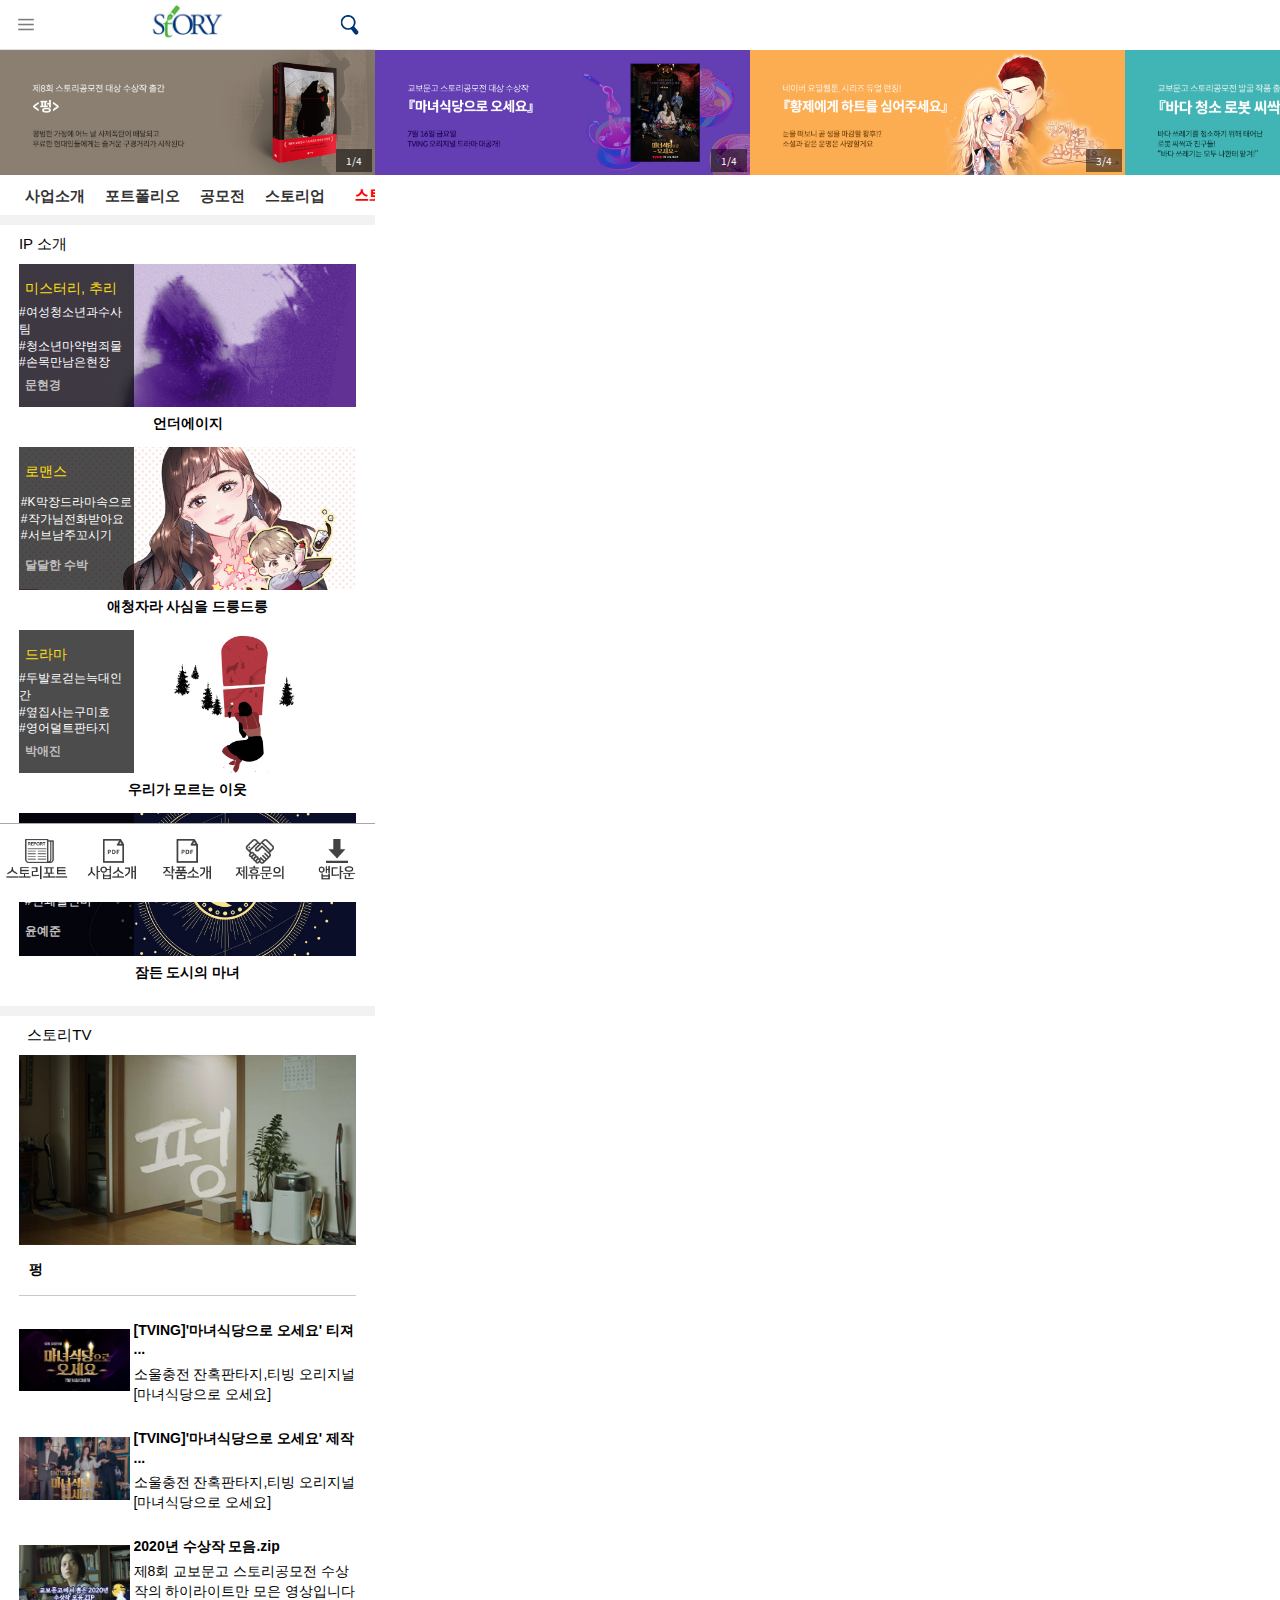
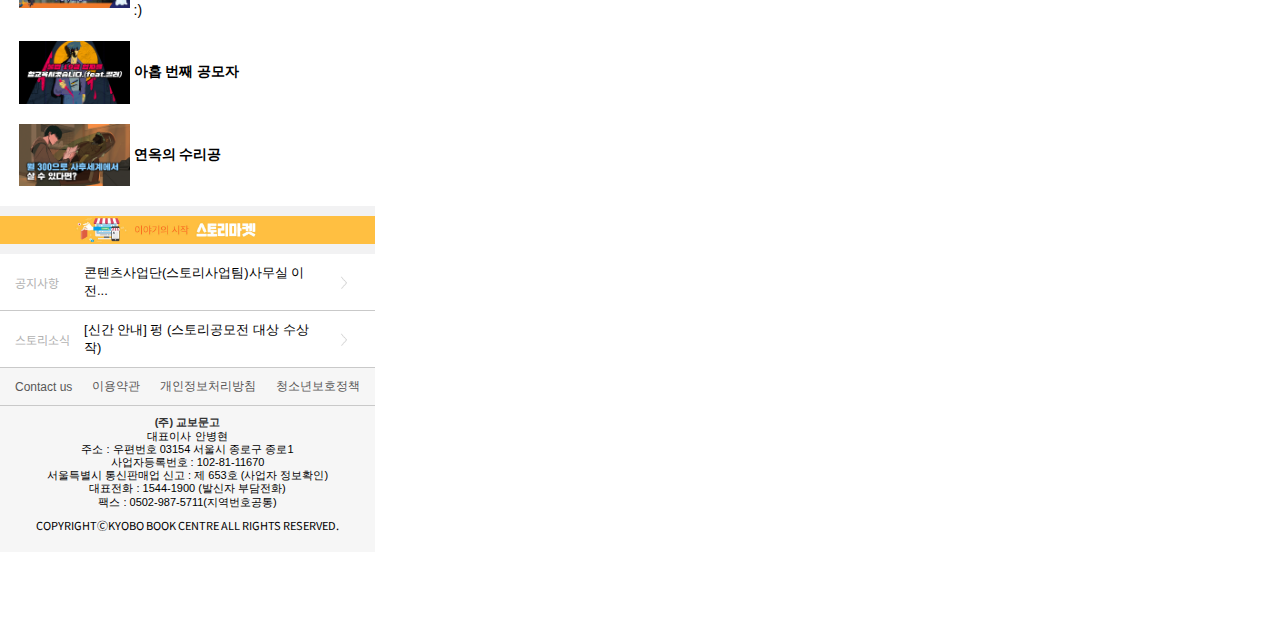
<file: index.html>
<!DOCTYPE html>
<html lang="en">
<head>
    <meta charset="UTF-8">
    <meta http-equiv="X-UA-Compatible" content="IE=edge">
    <meta name="viewport" content="width=device-width, initial-scale=1.0">
    <title>교보문고 Story</title>
    <link href="css/index.css" rel="stylesheet">
    <link href="css/swiper.css" rel="stylesheet">
    <link rel="stylesheet" href="https://unpkg.com/swiper/swiper-bundle.min.css" />
    <script src="https://unpkg.com/swiper/swiper-bundle.min.js"></script>
</head>
<body>
    <header>
        <div class="head">
            <div class="ham">
                <a class="btn_openHam" id="btnHamOpen"><img src="img/btn_ham_01.png" alt="btnHam"></a>
                <div class="ham_menu" id="hamMenu">
                    <div class="ham_menu_content">
                        <div class="ham_menu_top">
                            <span class="ham_logo"><img src="img/img_ham_logo.png" alt="ham_logo"></span>
                            <div class="ham_login">
                                <p>로그인을 해주세요</p>
                                <ul class="btn_w">
                                    <li class="btn_join">로그인</li>
                                    <li class="btn_join">회원가입</li>
                                </ul>
                            </div>
                            <a class="btn_close" id="btnHamClose"><img src="img/btn_ham_close_01.png" alt="ham_close"></a>
                        </div>
                        <nav>
                            <ul>
                                <li>사업소개</li>
                                <li>포트폴리오</li>
                                <li>공모전</li>
                                <li>스토리업</li>
                                <li class="sub_content" id="subContent">
                                    <p>스토리마켓</p>
                                    <ul class="sub_content_box" id="subContentBox">
                                        <a href="storynew.html"><li>작품보기</li></a>
                                        <a href="storykit.html"><li>관심작품내역</li></a>
                                        <a><li>판권상담신청내역</li></a>
                                    </ul>
                                </li>
                                <li>스토리TV</li>
                                <li>뉴스</li>
                                <li class="sns-w">
                                    <a target="_blank" href="https://www.facebook.com/kyobobookstory"><img src="img/ico_facebook_01.png" alt="Facebook"></a>
                                    <a target="_blank" href="https://www.youtube.com/channel/UCEtHPFo-KVXZL3WeSekIzHg"><img src="img/ico_youtube_01.png" alt="Youtube"></a>
                                    <a target="_blank" href="http://blog.naver.com/kyobobookstory"><img src="img/ico_blog_01.png" alt="Blog"></a>
                                </li>
                            </ul>
                        </nav>
                        <div class="ham_menu_bg"></div>
                    </div>
                </div>
            </div>
            <div class="logo">
                <a href="index.html"><img src="img/logo.jpg" alt="logo"></a>
            </div>
            <div class="search">
                <a class="btn_openSearch"><img src="img/btn_srch_01.png"></a>
            </div>
        </div>
    </header>
    <main>
        <section class="main-1">
        <!-- Swiper -->
            <div class="m-1 swiper-container mySwiper">
                <div class="swiper-wrapper">
                    <div class="swiper-slide">
                    <div class="m-1-content">
                        <img class="m-1-content-img" src="img/sb_story_img_1628033854469.jpg" alt="m-1">
                        <span class="m-1-content-text">1/4</span>
                    </div>
                    </div>
                    <div class="swiper-slide">
                        <div class="m-1-content">
                            <img class="m-1-content-img" src="img/sb_story_img_1626393709538.jpg" alt="m-1">
                            <span class="m-1-content-text">1/4</span>
                        </div>
                    </div>
                    <div class="swiper-slide">
                        <div class="m-1-content">
                            <img class="m-1-content-img" src="img/sb_story_img_1625452076396.jpg" alt="m-1">
                            <span class="m-1-content-text">3/4</span>
                        </div>
                    </div>
                    <div class="swiper-slide">
                        <div class="m-1-content">
                            <img class="m-1-content-img" src="img/sb_story_img_1625029796529.jpg" alt="m-1">
                            <span class="m-1-content-text">4/4</span>
                        </div>
                    </div>
                </div>
            </div>
            <div class="m-1-menubar">
                <ul>
                    <li>사업소개</li>
                    <li>포트폴리오</li>
                    <li>공모전</li>
                    <li>스토리업</li>
                    <li class="sub_content_detail"><a href="storynew.html">스토리마켓</a></li>
                    <li>스토리TV</li>
                    <li>뉴스</li>
                </ul>
            </div>
        </section>
        <section class="main-2">
            <h2>IP 소개</h2>
            <div class="m-2">
                <ul>
                    <li class="m-2-content">
                        <div class="m-2-content-box">
                            <ul class="m-2-content-text">
                                <li class="m-2-st"><strong>미스터리, 추리</strong></li>
                                <li class="m-2-tag">
                                    <ul class="tagAll">
                                        <li>#여성청소년과수사팀</li>
                                        <li>#청소년마약범죄물</li>
                                        <li>#손목만남은현장</li>
                                    </ul>
                                </li>
                                <li class="m-2-bottom"><strong>문현경</strong></li>
                            </ul>
                        </div>
                        <strong class="tit">언더에이지</strong>
                    </li>
                    <li class="m-2-content">
                        <div class="m-2-content-box">
                            <ul class="m-2-content-text">
                                <li class="m-2-st"><strong>로맨스</strong></li>
                                <li class="m-2-tag">
                                    <ul class="tagAll">
                                        <li>#K막장드라마속으로</li>
                                        <li>#작가님전화받아요</li>
                                        <li>#서브남주꼬시기</li>
                                    </ul>
                                </li>
                                <li class="m-2-bottom"><strong>달달한 수박</strong></li>
                            </ul>
                        </div>
                        <strong class="tit">애청자라 사심을 드릉드릉</strong>
                    </li>
                    <li class="m-2-content">
                        <div class="m-2-content-box">
                            <ul class="m-2-content-text">
                                <li class="m-2-st"><strong>드라마</strong></li>
                                <li class="m-2-tag">
                                    <ul class="tagAll">
                                        <li>#두발로걷는늑대인간</li>
                                        <li>#옆집사는구미호</li>
                                        <li>#영어덜트판타지</li>
                                    </ul>
                                </li>
                                <li class="m-2-bottom"><strong>박애진</strong></li>
                            </ul>
                        </div>
                        <strong class="tit">우리가 모르는 이웃</strong>
                    </li>
                    <li class="m-2-content">
                        <div class="m-2-content-box">
                            <ul class="m-2-content-text">
                                <li class="m-2-st"><strong>판타지</strong></li>
                                <li class="m-2-tag">
                                    <ul class="tagAll">
                                        <li>#인간수면제</li>
                                        <li>#추격되는이능력자</li>
                                        <li>#연쇄살인마</li>
                                    </ul>
                                </li>
                                <li class="m-2-bottom"><strong>윤예준</strong></li>
                            </ul>
                        </div>
                        <strong class="tit">잠든 도시의 마녀</strong>
                    </li>
                </ul>
            </div>
        </section>
        <section class="main-3">
            <div class="m-3">
                <h2>스토리TV</h2>
                <ul class="m-3-content">
                    <li>
                        <div class="m-3-img"><img src="img/sb_story_img_1605073235963.png" alt="m-3"></div>
                        <p class="m-3-text"><strong>펑</strong></p>
                    </li>
                    <li>
                        <div class="m-3-img"><img src="img/sb_story_img_1626146583823.jpg" alt="m-3"></div>
                        <p class="m-3-text">
                            <strong>[TVING]'마녀식당으로 오세요' 티져 ...</strong>
                            소울충전 잔혹판타지,티빙 오리지널 [마녀식당으로 오세요]
                        </p>
                    </li>
                    <li>
                        <div class="m-3-img"><img src="img/sb_story_img_1626764571569.jpg" alt="m-3"></div>
                        <p class="m-3-text">
                            <strong>[TVING]'마녀식당으로 오세요' 제작 ...</strong>
                            소울충전 잔혹판타지,티빙 오리지널 [마녀식당으로 오세요]
                        </p>
                    </li>
                    <li>
                        <div class="m-3-img"><img src="img/sb_story_img_1608086565841.jpg" alt="m-3"></div>
                        <p class="m-3-text">
                            <strong>2020년 수상작 모음.zip</strong>
                            제8회 교보문고 스토리공모전 수상작의 하이라이트만 모은 영상입니다 :)
                        </p>
                    </li>
                    <li>
                        <div class="m-3-img"><img src="img/sb_story_img_1605073146758.png" alt="m-3"></div>
                        <p class="m-3-text">
                            <strong>아홉 번째 공모자</strong>
                        </p>
                    </li>
                    <li>
                        <div class="m-3-img"><img src="img/sb_story_img_1605073191622.png" alt="m-3"></div>
                        <p class="m-3-text">
                            <strong>연옥의 수리공</strong>
                        </p>
                    </li>
                </ul>
            </div>
        </section>
        <section class="main-4">
            <div class="m-4-banner">
                <img src="img/sb_story_img_1573633224821.jpg" alt="m-4">
            </div>
            <ul class="m-4-notice">
                <li>
                    <p class="notice-small"><small>공지사항</small></p>
                    <p class="notice-txt">콘텐츠사업단(스토리사업팀)사무실 이전...</p>
                    <p class="notice-img"><img src="img/btn_more_02.png" alt="m-4"></p>
                </li>
                <li>
                    <p class="notice-small"><small>스토리소식</small></p>
                    <p class="notice-txt">[신간 안내] 펑 (스토리공모전 대상 수상작)</p>
                    <p class="notice-img"><img src="img/btn_more_02.png" alt="m-4"></p>
                </li>
            </ul>

        </section>
    </main>
    <footer>
        <div class="footer">
            <ul class="footer-menu">
                <li>Contact us</li>
                <li>이용약관</li>
                <li>개인정보처리방침</li>
                <li>청소년보호정책</li>
            </ul>
            <div class="footer-cp">
                <div class="address">
                    <strong class="cp-name">(주) 교보문고</strong><br>
                    대표이사 안병현 <br>
                    주소 : 우편번호 03154 서울시 종로구 종로1 <br>
                    사업자등록번호 : 102-81-11670<br>
                    서울특별시 통신판매업 신고 : 제 653호 (사업자 정보확인)<br>
                    대표전화 : 1544-1900 (발신자 부담전화) <br>
                    팩스 : 0502-987-5711(지역번호공통)<br>
                    <span class="txt_cp">COPYRIGHTⒸKYOBO BOOK CENTRE ALL RIGHTS RESERVED.</span>
                </div>
            </div>
        </div>
    </footer>
    <div class="quick-link">
        <ul>
            <li><img src="img/btn_ft_01.png" alt="quickLink"></li>
            <li><img src="img/btn_ft_02.png" alt="quickLink"></li>
            <li><img src="img/btn_ft_03.png" alt="quickLink"></li>
            <li><img src="img/btn_ft_04.png" alt="quickLink"></li>
            <li><img src="img/btn_ft_05.png" alt="quickLink"></li>
        </ul>
    </div>

    <script src="https://code.jquery.com/jquery-2.2.0.min.js" type="text/javascript"></script>
    <script src="js/index.js"></script>
    <script src="js/common.js"></script>

</body>
</html>
</file>
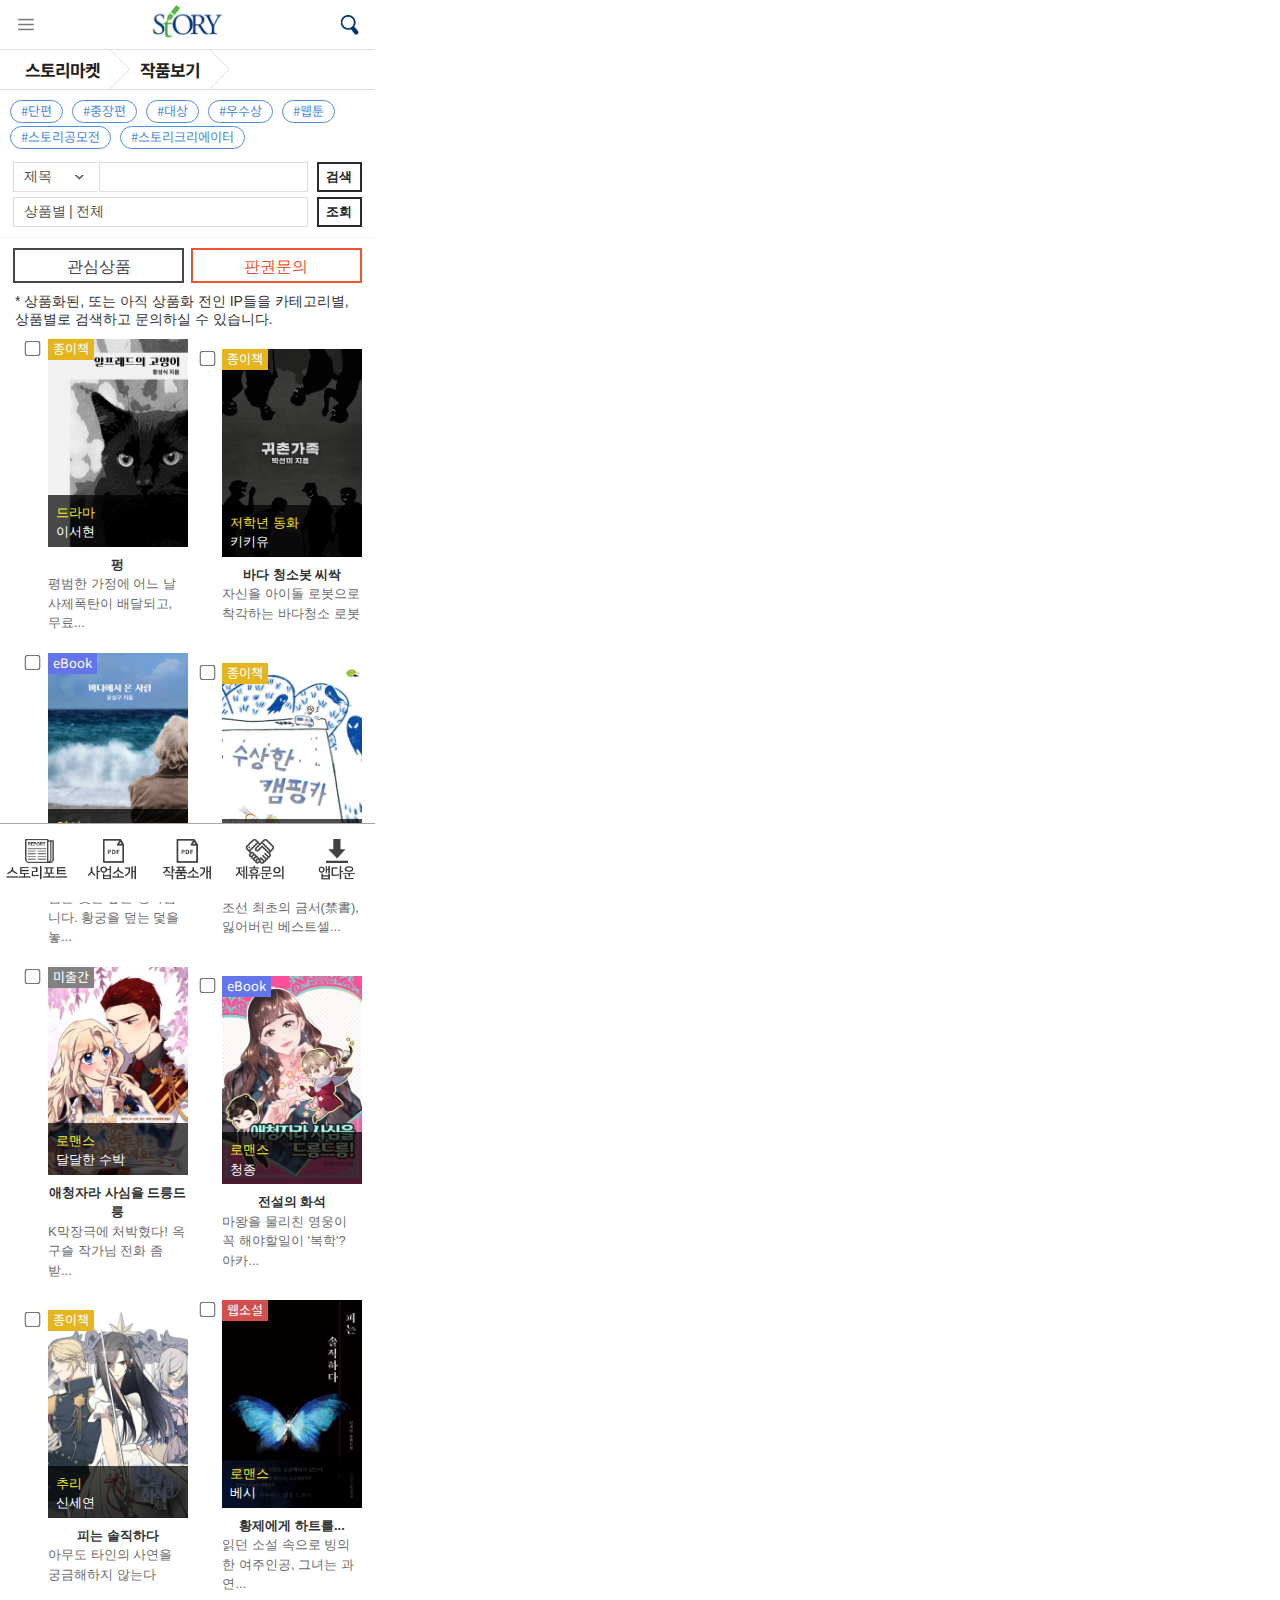
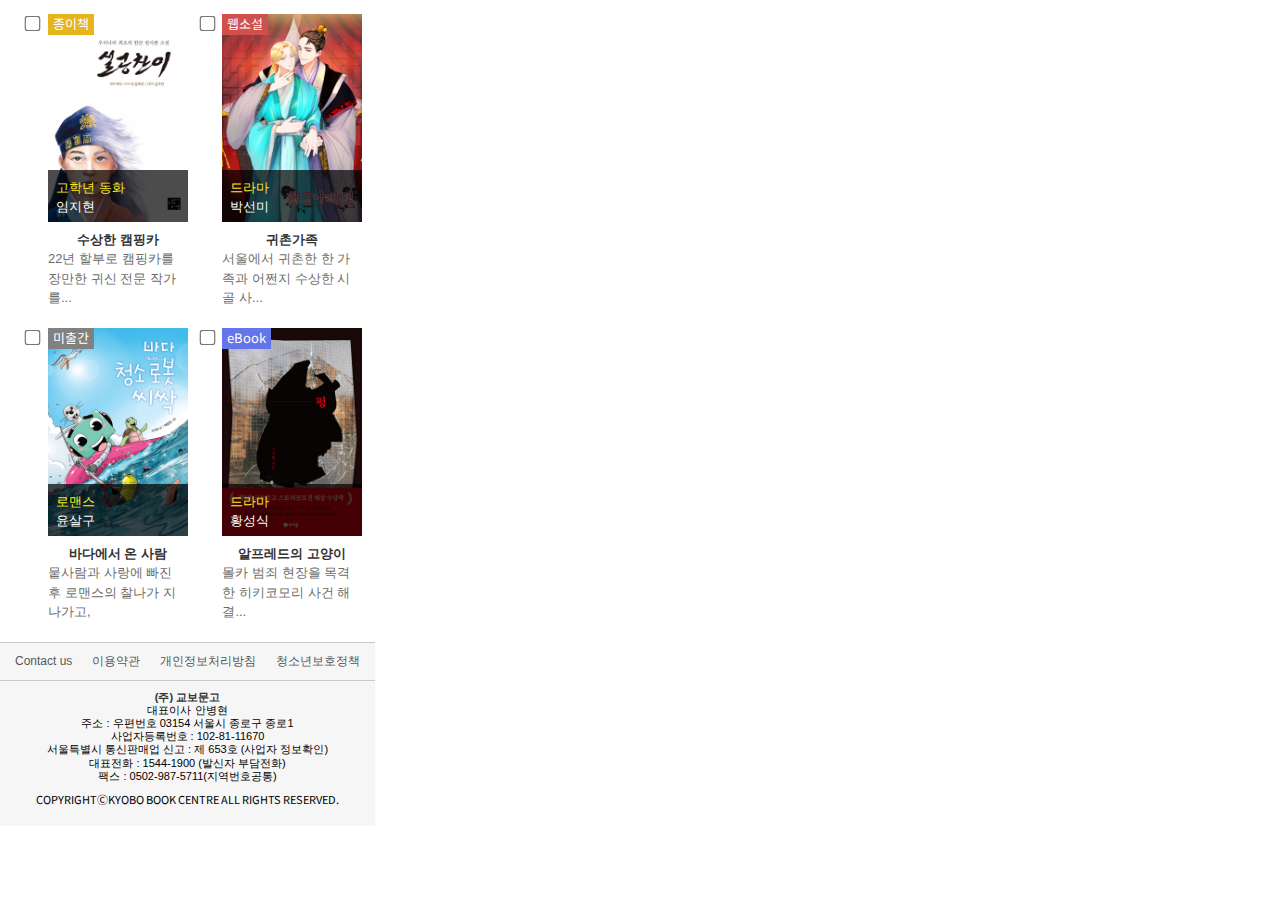
<file: storykit.html>
<!DOCTYPE html>
<html lang="en">
<head>
    <meta charset="UTF-8">
    <meta http-equiv="X-UA-Compatible" content="IE=edge">
    <meta name="viewport" content="width=device-width, initial-scale=1.0">
    <title>교보문고 Story</title>
    <link href="css/storykit.css" rel="stylesheet">
</head>
<body>
    <header>
        <div class="head">
            <div class="ham">
                <a class="btn_openHam" id="btnHamOpen"><img src="img/btn_ham_01.png" alt="btnHam"></a>
                <div class="ham_menu" id="hamMenu">
                    <div class="ham_menu_content">
                        <div class="ham_menu_top">
                            <span class="ham_logo"><img src="img/img_ham_logo.png" alt="ham_logo"></span>
                            <div class="ham_login">
                                <p>로그인을 해주세요</p>
                                <ul class="btn_w">
                                    <li class="btn_join">로그인</li>
                                    <li class="btn_join">회원가입</li>
                                </ul>
                            </div>
                            <a class="btn_close" id="btnHamClose"><img src="img/btn_ham_close_01.png" alt="ham_close"></a>
                        </div>
                        <nav>
                            <ul>
                                <li>사업소개</li>
                                <li>포트폴리오</li>
                                <li>공모전</li>
                                <li>스토리업</li>
                                <li class="sub_content" id="subContent">
                                    <a><p>스토리마켓</p></a>
                                    <ul class="sub_content_box" id="subContentBox">
                                        <a href="storynew.html"><li>작품보기</li></a>
                                        <a href="storykit.html"><li>관심작품내역</li></a>
                                        <a><li>판권상담신청내역</li></a>
                                    </ul>
                                </li>
                                <li>스토리TV</li>
                                <li>뉴스</li>
                                <li class="sns-w">
                                    <a target="_blank" href="https://www.facebook.com/kyobobookstory"><img src="img/ico_facebook_01.png" alt="Facebook"></a>
                                    <a target="_blank" href="https://www.youtube.com/channel/UCEtHPFo-KVXZL3WeSekIzHg"><img src="img/ico_youtube_01.png" alt="Youtube"></a>
                                    <a target="_blank" href="http://blog.naver.com/kyobobookstory"><img src="img/ico_blog_01.png" alt="Blog"></a>
                                </li>
                            </ul>
                        </nav>
                        <div class="ham_menu_bg"></div>
                    </div>
                </div>
            </div>
            <div class="logo">
                <a href="index.html"><img src="img/logo.jpg" alt="logo"></a>
            </div>
            <div class="search">
                <a class="btn_openSearch"><img src="img/btn_srch_01.png"></a>
            </div>
        </div>
    </header>
    <main>
        <div class="content_category">
            <ul>
                <li><a href="storynew.html">스토리마켓</a></li>
                <li><a href="storynew.html">관심상품내역</a></li>
            </ul>
        </div>
        <div class="storyMarket_li_hd_all">
            <ul class="storyMarket_li_hd">
                <li class="btn01">삭제</li>
                <li class="btn02">판권문의</li>
            </ul>
        </div>
        <ul class="storyMarket_item">
            <!-- <li class="item_detail">
                storyBook.json
            </li> -->
        </ul>
    </main>
    <footer>
        <div class="footer">
            <ul class="footer-menu">
                <li>Contact us</li>
                <li>이용약관</li>
                <li>개인정보처리방침</li>
                <li>청소년보호정책</li>
            </ul>
            <div class="footer-cp">
                <div class="address">
                    <strong class="cp-name">(주) 교보문고</strong><br>
                    대표이사 안병현 <br>
                    주소 : 우편번호 03154 서울시 종로구 종로1 <br>
                    사업자등록번호 : 102-81-11670<br>
                    서울특별시 통신판매업 신고 : 제 653호 (사업자 정보확인)<br>
                    대표전화 : 1544-1900 (발신자 부담전화) <br>
                    팩스 : 0502-987-5711(지역번호공통)<br>
                    <span class="txt_cp">COPYRIGHTⒸKYOBO BOOK CENTRE ALL RIGHTS RESERVED.</span>
                </div>
            </div>
        </div>
    </footer>
    <div class="quick-link">
        <ul>
            <li><img src="img/btn_ft_01.png" alt="quickLink"></li>
            <li><img src="img/btn_ft_02.png" alt="quickLink"></li>
            <li><img src="img/btn_ft_03.png" alt="quickLink"></li>
            <li><img src="img/btn_ft_04.png" alt="quickLink"></li>
            <li><img src="img/btn_ft_05.png" alt="quickLink"></li>
        </ul>
    </div>

    <script src="js/storykit.js"></script>
    <script src="js/jquery-3.6.0.min.js"></script>
    <script src="js/common.js"></script>
</body>
</html>
</file>
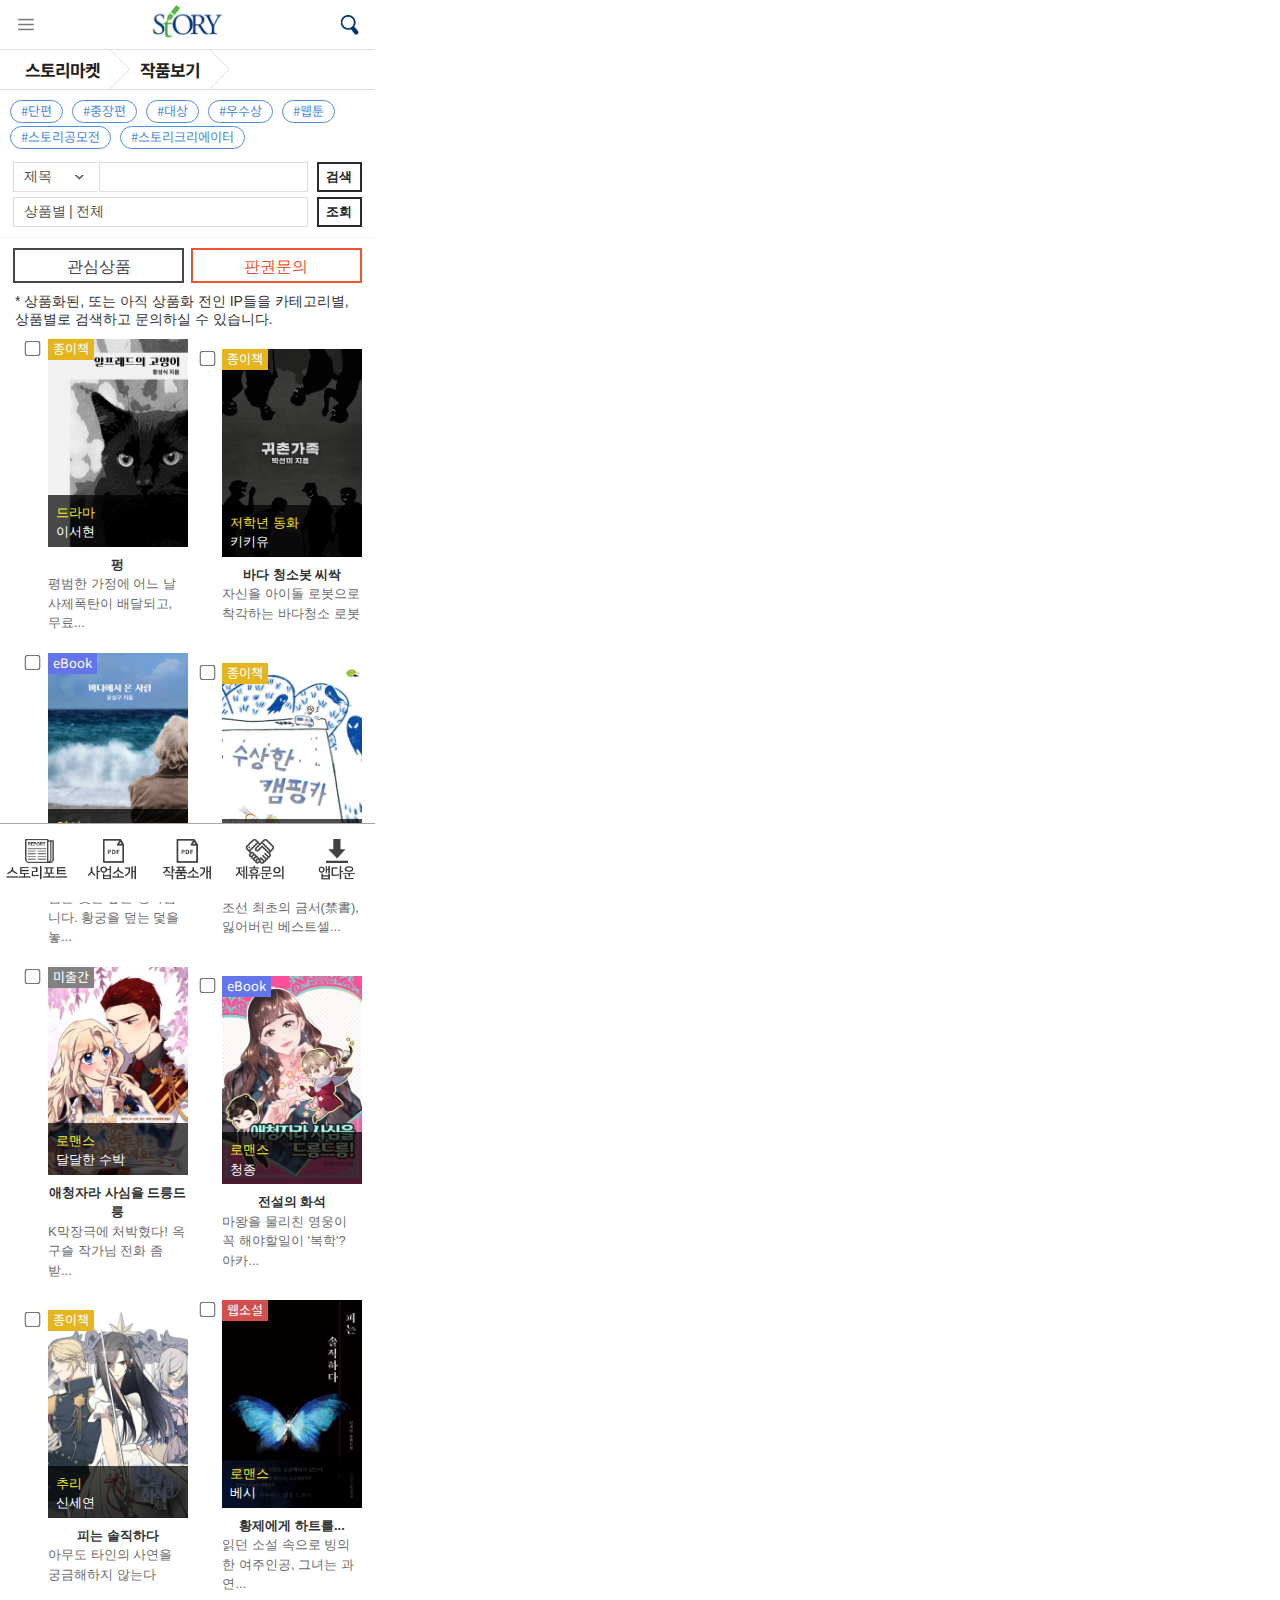
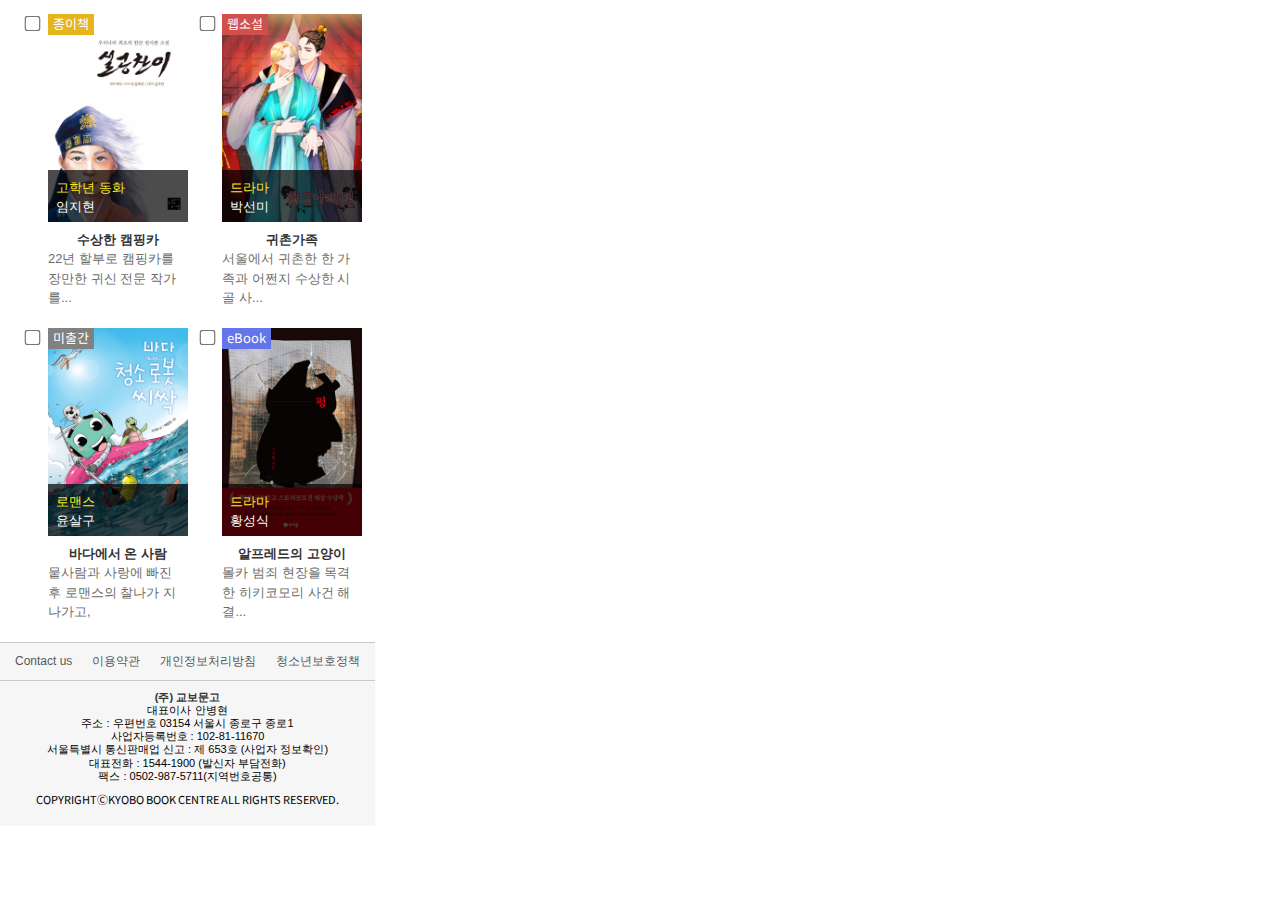
<file: storynew.html>
<!DOCTYPE html>
<html lang="en">
<head>
    <meta charset="UTF-8">
    <meta http-equiv="X-UA-Compatible" content="IE=edge">
    <meta name="viewport" content="width=device-width, initial-scale=1.0">
    <title>교보문고 Story</title>
    <link href="css/storynew.css" rel="stylesheet">
</head>
<body>
    <header>
        <div class="head">
            <div class="ham">
                <a class="btn_openHam" id="btnHamOpen"><img src="img/btn_ham_01.png" alt="btnHam"></a>
                <div class="ham_menu" id="hamMenu">
                    <div class="ham_menu_content">
                        <div class="ham_menu_top">
                            <span class="ham_logo"><img src="img/img_ham_logo.png" alt="ham_logo"></span>
                            <div class="ham_login">
                                <p>로그인을 해주세요</p>
                                <ul class="btn_w">
                                    <li class="btn_join">로그인</li>
                                    <li class="btn_join">회원가입</li>
                                </ul>
                            </div>
                            <a class="btn_close" id="btnHamClose"><img src="img/btn_ham_close_01.png" alt="ham_close"></a>
                        </div>
                        <nav>
                            <ul>
                                <li>사업소개</li>
                                <li>포트폴리오</li>
                                <li>공모전</li>
                                <li>스토리업</li>
                                <li class="sub_content" id="subContent">
                                    <a><p>스토리마켓</p></a>
                                    <ul class="sub_content_box" id="subContentBox">
                                        <a href="storynew.html"><li>작품보기</li></a>
                                        <a href="storykit.html"><li>관심작품내역</li></a>
                                        <a><li>판권상담신청내역</li></a>
                                    </ul>
                                </li>
                                <li>스토리TV</li>
                                <li>뉴스</li>
                                <li class="sns-w">
                                    <a target="_blank" href="https://www.facebook.com/kyobobookstory"><img src="img/ico_facebook_01.png" alt="Facebook"></a>
                                    <a target="_blank" href="https://www.youtube.com/channel/UCEtHPFo-KVXZL3WeSekIzHg"><img src="img/ico_youtube_01.png" alt="Youtube"></a>
                                    <a target="_blank" href="http://blog.naver.com/kyobobookstory"><img src="img/ico_blog_01.png" alt="Blog"></a>
                                </li>
                            </ul>
                        </nav>
                        <div class="ham_menu_bg"></div>
                    </div>
                </div>
            </div>
            <div class="logo">
                <a href="index.html"><img src="img/logo.jpg" alt="logo"></a>
            </div>
            <div class="search">
                <a class="btn_openSearch"><img src="img/btn_srch_01.png"></a>
            </div>
        </div>
    </header>
    <main>
        <div class="content_category">
            <ul>
                <li><a href="storynew.html">스토리마켓</a></li>
                <li><a href="storynew.html">작품보기</a></li>
            </ul>
        </div>
        <div class="market_taglist">
            <span>#단편</span>
            <span>#중장편</span>
            <span>#대상</span>
            <span>#우수상</span>
            <span>#웹툰</span>
            <span>#스토리공모전</span>
            <span>#스토리크리에이터</span>
        </div>
        <div class="storyMarket_li">
            <div class="listSrchFirst">
                <div class="Search1" id="srchFirst">
                    <input type="button" class="btn-slt btn-slt1" name="btnBdSrch" value="제목">
                    <ul class="list-srch list-srch1" id="listSrch">
                        <li>제목</li>
                        <li>작가명</li>
                    </ul>
                </div>
                <input class="Search2" type="text" title="검색어를 입력하세요." id="prdtSearchStr" value="" isplaceholderinited="true">
                <input class="Search3" id="Search3" type="button" name="name" value="검색" class="btn-default">
            </div>
            <div class="listSrchSecond">
                <div class="SelectBox" id="SelectBox">
                    <input type="button" class="btn-slt Select1 btn-slt2" name="name" value="상품별 | 전체">
                    <ul class="list-srch list-srch2 Select2" id="listSrch">
                        <li>종이책</li>
                        <li>eBook</li>
                        <li>웹소설</li>
                        <li>미출간</li>
                    </ul>
                </div>
                <input class="Select3" id="Select3" type="button" name="name" value="조회" class="btn-default">
            </div>
        </div>
        <div class="storyMarket_li_hd_all">
            <ul class="storyMarket_li_hd">
                <li class="btn01">관심상품</li>
                <li class="btn02">판권문의</li>
            </ul>
            <p class="txt_nt">* 상품화된, 또는 아직 상품화 전인 IP들을 카테고리별, 상품별로 검색하고 문의하실 수 있습니다.</p>
        </div>
        <ul class="storyMarket_item">
            <!-- <li class="item_detail">
                storyBook.json
            </li> -->
        </ul>
    </main>
    <footer>
        <div class="footer">
            <ul class="footer-menu">
                <li>Contact us</li>
                <li>이용약관</li>
                <li>개인정보처리방침</li>
                <li>청소년보호정책</li>
            </ul>
            <div class="footer-cp">
                <div class="address">
                    <strong class="cp-name">(주) 교보문고</strong><br>
                    대표이사 안병현 <br>
                    주소 : 우편번호 03154 서울시 종로구 종로1 <br>
                    사업자등록번호 : 102-81-11670<br>
                    서울특별시 통신판매업 신고 : 제 653호 (사업자 정보확인)<br>
                    대표전화 : 1544-1900 (발신자 부담전화) <br>
                    팩스 : 0502-987-5711(지역번호공통)<br>
                    <span class="txt_cp">COPYRIGHTⒸKYOBO BOOK CENTRE ALL RIGHTS RESERVED.</span>
                </div>
            </div>
        </div>
    </footer>
    <div class="quick-link">
        <ul>
            <li><img src="img/btn_ft_01.png" alt="quickLink"></li>
            <li><img src="img/btn_ft_02.png" alt="quickLink"></li>
            <li><img src="img/btn_ft_03.png" alt="quickLink"></li>
            <li><img src="img/btn_ft_04.png" alt="quickLink"></li>
            <li><img src="img/btn_ft_05.png" alt="quickLink"></li>
        </ul>
    </div>

    <script src="js/storynew.js"></script>
    <script src="js/jquery-3.6.0.min.js"></script>
    <script src="js/common.js"></script>
</body>
</html>
</file>
<file: css/index.css>
@charset "UTF-8";
@import url("https://fonts.googleapis.com/css2?family=Hahmlet:wght@100;200;300;400;500;600;700;800;900&display=swap");
@import url("https://fonts.googleapis.com/css2?family=Montserrat:ital,wght@0,100;0,200;0,300;0,400;0,500;0,600;0,700;0,800;0,900;1,100;1,200;1,300;1,400;1,500;1,600;1,700;1,800;1,900&display=swap");
@import url("https://fonts.googleapis.com/css2?family=Noto+Sans+KR:wght@100;300;400;500;700;900&display=swap");
body, div, dl, dt, dd, ul, ol, li, h1, h2, h3, h4, h5, h6, pre, form, fieldset, input, button, textarea, p, blockquote, th, td {
  margin: 0;
  padding: 0;
}

header, footer, section, article, aside, nav, hgroup, details, menu, figure, figcaption {
  display: block;
  *margin: 0;
  *padding: 0;
  border: 0;
  *font-size: 0;
}

table {
  border-collapse: collapse;
  border-spacing: 0;
}

fieldset, img, iframe {
  border: 0;
}

img {
  vertical-align: top;
}

ul, ol {
  list-style: none;
}

h1, h2, h3, h4, h5, h6 {
  font-weight: normal;
  font-size: 100%;
}

caption, legend {
  display: block;
}

html, body {
  width: 100%;
  font-size: 14px;
  -webkit-text-size-adjust: none;
}

/* -webkit-touch-callout:none;-webkit-user-select:none;-webkit-tap-highlight-color:rgba(0,0,0,0) */
body {
  font-smoothing: antialiased;
}

body, h1, h2, h3, h4, h5, h6, strong, table th, div, dl, dt, dd, ul, ol, li, pre, code, fieldset, legend, button, textarea, p, blockquote, th, td, select, input {
  font-family: 'NanumBarunGothic','Nanum Gothic','맑은 고딕','돋움',Dotum,AppleGothic,Helvetica,sans-serif;
}

/* 2017-08-04 */
/* 2017-08-07
@media all and (max-width:767px){
    body,h1,h2,h3,h4,h5,h6,strong,table th,dl,dt,dd,ul,ol,li,pre,code,fieldset,legend,input,button,textarea,p,blockquote,th,td,select, input {font-family:sans-serif} 
}
 */
/* Form */
button {
  overflow: visible;
  width: auto;
  margin: 0;
  padding: 0;
  border: none;
  background: none;
}

input[type=button], input[type=text], input[type=image], input[type=submit], textarea {
  -webkit-appearance: none;
  outline-style: none;
  -webkit-border-radius: 0;
}

input::-ms-clear {
  display: none;
}

textarea {
  resize: none;
}

a:link, a:visited, a:active, a:hover {
  text-decoration: none;
  cursor: pointer;
  color: #333;
}

.clearFix:after {
  display: block;
  clear: both;
  content: '';
}

* html .clearFix {
  zoom: 1;
}

/* IE6 */
:first-child + html .clearFix {
  zoom: 1;
}

/* IE7 */
.blind, caption, legend {
  visibility: hidden;
  overflow: hidden;
  position: absolute;
  top: 0;
  left: 0;
  width: 0;
  height: 0;
  font-size: 0;
  line-height: 0;
}

* {
  -webkit-box-sizing: border-box;
          box-sizing: border-box;
  font-family: 'Noto Sans KR', sans-serif;
}

body {
  width: 375px;
  position: relative;
}

body header {
  width: 100%;
  height: 50px;
  border-bottom: 1px solid #e0e0e0;
  position: relative;
  z-index: 999;
  background-color: #fff;
}

body header .head {
  width: 100%;
  height: 100%;
  display: -webkit-box;
  display: -ms-flexbox;
  display: flex;
  -webkit-box-pack: justify;
      -ms-flex-pack: justify;
          justify-content: space-between;
  -webkit-box-align: center;
      -ms-flex-align: center;
          align-items: center;
  padding: 0 10px;
}

body header .head .ham {
  width: 10%;
}

body header .head .ham .btn_openHam {
  width: 100%;
}

body header .head .ham .btn_openHam > img {
  width: 100%;
}

body header .head .ham .ham_menu {
  position: fixed;
  left: 0;
  top: 0;
  right: 0;
  bottom: 0;
  z-index: 999;
  background-color: rgba(0, 0, 0, 0.7);
  display: none;
}

body header .head .ham .ham_menu .ham_menu_content {
  width: 260px;
  position: relative;
  z-index: 10;
  background-color: #fff;
  position: fixed;
  left: 0;
  top: 0;
  bottom: 0;
  overflow-y: auto;
}

body header .head .ham .ham_menu .ham_menu_content .ham_menu_top {
  width: 100%;
  height: 150px;
  background-color: #222222;
  text-align: center;
  display: block !important;
}

body header .head .ham .ham_menu .ham_menu_content .ham_menu_top .ham_logo {
  padding-top: 38px;
  height: 77px;
  display: block;
  padding-bottom: 10px;
}

body header .head .ham .ham_menu .ham_menu_content .ham_menu_top .ham_logo img {
  height: 100%;
}

body header .head .ham .ham_menu .ham_menu_content .ham_menu_top .ham_login {
  color: #999;
  height: 20px;
  font-size: 12px;
}

body header .head .ham .ham_menu .ham_menu_content .ham_menu_top .ham_login .btn_w {
  width: 58%;
  margin: 14px auto;
  display: -webkit-box;
  display: -ms-flexbox;
  display: flex;
  -webkit-box-pack: justify;
      -ms-flex-pack: justify;
          justify-content: space-between;
  -webkit-box-align: center;
      -ms-flex-align: center;
          align-items: center;
}

body header .head .ham .ham_menu .ham_menu_content .ham_menu_top .ham_login .btn_w .btn_join {
  display: inline-block;
  width: 70px;
  height: 25px;
  text-align: center;
  color: #fff;
  padding-top: 5px;
  margin-right: 5px;
  font-size: 12px;
  border: 1px solid #fff;
}

body header .head .ham .ham_menu .ham_menu_content .ham_menu_top .btn_close {
  position: absolute;
  top: 0;
  right: 0;
  width: 10%;
  padding-right: 5px;
  padding-top: 5px;
}

body header .head .ham .ham_menu .ham_menu_content .ham_menu_top .btn_close > img {
  width: 100%;
}

body header .head .ham .ham_menu .ham_menu_content nav > ul > li {
  border-bottom: 1px solid #dcdcdc;
  height: auto;
  padding: 7px 20px;
  display: block;
  font-weight: 700;
  font-size: 15px;
  color: #262525;
  line-height: 1.3;
}

body header .head .ham .ham_menu .ham_menu_content nav > ul .sub_content {
  background-color: #f6f7f9;
  color: red;
  display: block;
}

body header .head .ham .ham_menu .ham_menu_content nav > ul .sub_content .sub_content_box {
  display: none;
  -webkit-box-orient: vertical;
  -webkit-box-direction: normal;
      -ms-flex-direction: column;
          flex-direction: column;
}

body header .head .ham .ham_menu .ham_menu_content nav > ul .sub_content .sub_content_box > a {
  color: #161616;
  display: block;
  padding: 5px 0;
  font-family: 'Nanum Square';
  white-space: nowrap;
  padding: 5px 40px;
  font-size: 13px;
}

body header .head .ham .ham_menu .ham_menu_content nav > ul .sub_content .sub_content_box.on {
  display: -webkit-box;
  display: -ms-flexbox;
  display: flex;
  -webkit-box-orient: vertical;
  -webkit-box-direction: normal;
      -ms-flex-direction: column;
          flex-direction: column;
}

body header .head .ham .ham_menu .ham_menu_content nav > ul .sub_content .sub_content_box.on > a {
  color: #161616;
  display: block;
  padding: 5px 0;
  font-family: 'Nanum Square';
  white-space: nowrap;
  padding: 5px 40px;
  font-size: 13px;
}

body header .head .ham .ham_menu .ham_menu_content nav > ul .sns-w {
  display: -webkit-box;
  display: -ms-flexbox;
  display: flex;
  -webkit-box-pack: justify;
      -ms-flex-pack: justify;
          justify-content: space-between;
  -webkit-box-align: center;
      -ms-flex-align: center;
          align-items: center;
  width: 60%;
  border: none;
}

body header .head .ham .ham_menu .ham_menu_content nav > ul .sns-w > a {
  width: 32%;
}

body header .head .ham .ham_menu .ham_menu_content nav > ul .sns-w > a img {
  width: 100%;
}

body header .head .ham .ham_menu.on {
  display: block;
}

body header .head .logo {
  width: 90%;
  height: 100%;
}

body header .head .logo > a {
  display: block;
  width: 30%;
  height: 100%;
  margin: 0 auto;
  -webkit-transform: scale(0.8);
          transform: scale(0.8);
}

body header .head .logo > a > img {
  width: 100%;
}

body header .head .search {
  width: 10%;
}

body header .head .search .btn_openSearch {
  width: 100%;
}

body header .head .search .btn_openSearch > img {
  width: 100%;
}

body footer {
  width: 100%;
  margin-bottom: 77px;
}

body footer .footer {
  width: 100%;
  background-color: #f6f6f6;
}

body footer .footer .footer-menu {
  border-bottom: 1px solid #c9c9c9;
  border-top: 1px solid #c9c9c9;
  width: 100%;
  padding: 10px 15px;
  display: -webkit-box;
  display: -ms-flexbox;
  display: flex;
  -webkit-box-pack: justify;
      -ms-flex-pack: justify;
          justify-content: space-between;
  -webkit-box-align: center;
      -ms-flex-align: center;
          align-items: center;
}

body footer .footer .footer-menu > li {
  display: inline-block;
  text-align: center;
  font-size: 12px;
  color: #585757;
}

body footer .footer .footer-cp {
  width: 100%;
  padding: 0 20px;
}

body footer .footer .footer-cp .address {
  text-align: center;
  font-size: 11px;
  padding: 10px !important;
  line-height: 1.2;
}

body footer .footer .footer-cp .address .cp-name {
  color: #333;
}

body footer .footer .footer-cp .address .txt_cp {
  display: block;
  padding: 10px 0;
}

body .quick-link {
  width: 375px;
  height: 77px;
  position: fixed;
  bottom: 0;
  left: 0;
  z-index: 999;
  background-color: #fff;
  border-top: 1px solid #a8a8a8;
}

body .quick-link > ul {
  width: 100%;
  display: -webkit-box;
  display: -ms-flexbox;
  display: flex;
  -webkit-box-pack: justify;
      -ms-flex-pack: justify;
          justify-content: space-between;
  -webkit-box-align: center;
      -ms-flex-align: center;
          align-items: center;
}

body .quick-link > ul > li {
  cursor: pointer;
  width: 20%;
}

body .quick-link > ul > li > img {
  width: 100%;
}

body main .main-1 .m-1 .swiper-wrapper {
  width: 100%;
}

body main .main-1 .m-1 .swiper-wrapper .swiper-slide {
  width: 100%;
}

body main .main-1 .m-1 .swiper-wrapper .swiper-slide .m-1-content {
  width: 100%;
  height: 100%;
  position: relative;
}

body main .main-1 .m-1 .swiper-wrapper .swiper-slide .m-1-content .m-1-content-img {
  width: 100%;
}

body main .main-1 .m-1 .swiper-wrapper .swiper-slide .m-1-content .m-1-content-text {
  position: absolute;
  bottom: 3px;
  right: 3px;
  color: #fff;
  font-size: 10px;
  padding: 4px 10px;
  background-color: rgba(0, 0, 0, 0.5);
}

body main .main-1 .m-1-menubar {
  width: 100%;
  height: 40px;
  overflow: hidden;
}

body main .main-1 .m-1-menubar > ul {
  overflow-x: auto;
  width: 100%;
  height: 40px;
  white-space: nowrap;
  text-align: center;
  padding: 1px 15px;
  -webkit-box-sizing: border-box;
          box-sizing: border-box;
  display: -webkit-box;
  display: -ms-flexbox;
  display: flex;
  -webkit-box-pack: justify;
      -ms-flex-pack: justify;
          justify-content: space-between;
  -webkit-box-align: center;
      -ms-flex-align: center;
          align-items: center;
}

body main .main-1 .m-1-menubar > ul > li {
  display: inline-block;
  padding: 0 10px;
  color: #333;
  font-size: 15px;
  text-align: center;
  height: 100%;
  line-height: 40px;
  font-weight: bold;
}

body main .main-1 .m-1-menubar > ul .sub_content_detail a {
  display: inline-block;
  padding: 0 10px;
  color: #333;
  font-size: 15px;
  text-align: center;
  height: 37px;
  line-height: 2;
  font-weight: bold;
  color: red;
}

body main .main-2 {
  width: auto;
  padding: 0 10px;
  border-top: 10px solid #f2f2f3;
  margin-bottom: 10px;
}

body main .main-2 h2 {
  width: 95%;
  margin: 10px auto;
  height: auto;
  font-size: 15px;
}

body main .main-2 .m-2 {
  width: 95%;
  margin: 0 auto;
}

body main .main-2 .m-2 > ul {
  width: 100%;
}

body main .main-2 .m-2 > ul .m-2-content {
  width: 100%;
}

body main .main-2 .m-2 > ul .m-2-content:nth-child(2) .m-2-content-box {
  background: url("../img/bn_pc_main_IP_02.jpg") no-repeat center center;
  background-size: cover;
}

body main .main-2 .m-2 > ul .m-2-content:nth-child(3) .m-2-content-box {
  background: url("../img/bn_pc_main_IP_03.jpg") no-repeat center center;
  background-size: cover;
}

body main .main-2 .m-2 > ul .m-2-content:nth-child(4) .m-2-content-box {
  background: url("../img/bn_pc_main_IP_04.jpg") no-repeat center center;
  background-size: cover;
}

body main .main-2 .m-2 > ul .m-2-content .m-2-content-box {
  width: 100%;
  height: 143px;
  background: url("../img/bn_pc_main_IP_01.jpg") no-repeat center center;
  background-size: cover;
}

body main .main-2 .m-2 > ul .m-2-content .m-2-content-box .m-2-content-text {
  width: 34%;
  height: 100%;
  background-color: rgba(0, 0, 0, 0.7);
  display: -webkit-box;
  display: -ms-flexbox;
  display: flex;
  -webkit-box-pack: justify;
      -ms-flex-pack: justify;
          justify-content: space-between;
  -webkit-box-align: center;
      -ms-flex-align: center;
          align-items: center;
  -webkit-box-orient: vertical;
  -webkit-box-direction: normal;
      -ms-flex-direction: column;
          flex-direction: column;
  padding: 10px 0;
}

body main .main-2 .m-2 > ul .m-2-content .m-2-content-box .m-2-content-text .m-2-st {
  width: 100%;
  padding: 6px;
  text-align: left;
}

body main .main-2 .m-2 > ul .m-2-content .m-2-content-box .m-2-content-text .m-2-st > strong {
  display: block;
  left: 10px;
  top: 10px;
  font-size: 14px;
  font-weight: normal;
  color: #ffdf0b;
}

body main .main-2 .m-2 > ul .m-2-content .m-2-content-box .m-2-content-text .m-2-tag .tagAll {
  font-size: 12px;
  line-height: 1.4;
}

body main .main-2 .m-2 > ul .m-2-content .m-2-content-box .m-2-content-text .m-2-tag .tagAll > li {
  color: #fff;
  display: block;
  cursor: pointer;
}

body main .main-2 .m-2 > ul .m-2-content .m-2-content-box .m-2-content-text .m-2-bottom {
  width: 100%;
  padding: 6px;
  text-align: left;
}

body main .main-2 .m-2 > ul .m-2-content .m-2-content-box .m-2-content-text .m-2-bottom > strong {
  display: block;
  color: #c1bfbf;
  left: 10px;
  bottom: 10px;
  font-size: 12px;
}

body main .main-2 .m-2 > ul .m-2-content .tit {
  display: block;
  height: 40px;
  padding-top: 8px;
  font-size: 14px;
  text-align: center;
}

body main .main-3 {
  width: 100%;
  padding: 0 10px;
  border-top: 10px solid #f2f2f3;
  margin-bottom: 10px;
}

body main .main-3 .m-3 {
  width: 95%;
  margin: 0 auto;
}

body main .main-3 .m-3 h2 {
  width: 95%;
  margin: 10px auto;
  height: auto;
  font-size: 15px;
}

body main .main-3 .m-3 .m-3-content {
  width: 100%;
  margin: 0 auto;
  position: relative;
  overflow: hidden;
}

body main .main-3 .m-3 .m-3-content > li {
  width: 100%;
  margin: 0;
  padding-bottom: 10px;
  position: relative;
  padding-top: 10px;
  display: -webkit-box;
  display: -ms-flexbox;
  display: flex;
  -webkit-box-pack: justify;
      -ms-flex-pack: justify;
          justify-content: space-between;
  -webkit-box-align: center;
      -ms-flex-align: center;
          align-items: center;
}

body main .main-3 .m-3 .m-3-content > li .m-3-img {
  width: 33%;
}

body main .main-3 .m-3 .m-3-content > li .m-3-img > img {
  width: 100%;
}

body main .main-3 .m-3 .m-3-content > li .m-3-text {
  width: 66%;
  display: block;
  overflow: hidden;
  line-height: 1.4;
  font-weight: 400;
}

body main .main-3 .m-3 .m-3-content > li .m-3-text > strong {
  display: block;
  text-align: left;
  font-size: 14px;
  padding: 5px 0 !important;
}

body main .main-3 .m-3 .m-3-content > li:first-child {
  width: 100%;
  margin: 0;
  padding-bottom: 10px;
  position: relative;
  display: block;
  padding-top: 0;
}

body main .main-3 .m-3 .m-3-content > li:first-child .m-3-img {
  width: 100%;
}

body main .main-3 .m-3 .m-3-content > li:first-child .m-3-img > img {
  width: 100%;
}

body main .main-3 .m-3 .m-3-content > li:first-child .m-3-text {
  padding: 10px 10px;
  width: 100%;
  display: block;
  border-bottom: 1px solid #c9c9c9;
}

body main .main-3 .m-3 .m-3-content > li:first-child .m-3-text > strong {
  font-size: 14px;
}

body main .main-4 {
  width: 100%;
}

body main .main-4 .m-4-banner {
  border-top: 10px solid #f2f2f3;
  border-bottom: 10px solid #f2f2f3;
  width: 100%;
}

body main .main-4 .m-4-banner > img {
  width: 100%;
}

body main .main-4 .m-4-notice {
  width: 100%;
  margin: 0 auto;
}

body main .main-4 .m-4-notice > li {
  cursor: pointer;
  width: 100%;
  padding: 10px 15px;
  display: -webkit-box;
  display: -ms-flexbox;
  display: flex;
  -webkit-box-pack: justify;
      -ms-flex-pack: justify;
          justify-content: space-between;
  -webkit-box-align: center;
      -ms-flex-align: center;
          align-items: center;
}

body main .main-4 .m-4-notice > li .notice-small {
  width: 20%;
}

body main .main-4 .m-4-notice > li .notice-small small {
  font-size: 12px;
  padding: 0;
  color: #b3b3b3;
  font-weight: normal;
}

body main .main-4 .m-4-notice > li .notice-txt {
  width: 70%;
  font-size: 13px;
}

body main .main-4 .m-4-notice > li .notice-img {
  width: 10%;
}

body main .main-4 .m-4-notice > li .notice-img img {
  width: 100%;
}

body main .main-4 .m-4-notice > li:first-child {
  border-bottom: 1px solid #c9c9c9;
}
/*# sourceMappingURL=index.css.map */
</file>
<file: css/storykit.css>
@charset "UTF-8";
@import url("https://fonts.googleapis.com/css2?family=Hahmlet:wght@100;200;300;400;500;600;700;800;900&display=swap");
@import url("https://fonts.googleapis.com/css2?family=Montserrat:ital,wght@0,100;0,200;0,300;0,400;0,500;0,600;0,700;0,800;0,900;1,100;1,200;1,300;1,400;1,500;1,600;1,700;1,800;1,900&display=swap");
@import url("https://fonts.googleapis.com/css2?family=Noto+Sans+KR:wght@100;300;400;500;700;900&display=swap");
body, div, dl, dt, dd, ul, ol, li, h1, h2, h3, h4, h5, h6, pre, form, fieldset, input, button, textarea, p, blockquote, th, td {
  margin: 0;
  padding: 0;
}

header, footer, section, article, aside, nav, hgroup, details, menu, figure, figcaption {
  display: block;
  *margin: 0;
  *padding: 0;
  border: 0;
  *font-size: 0;
}

table {
  border-collapse: collapse;
  border-spacing: 0;
}

fieldset, img, iframe {
  border: 0;
}

img {
  vertical-align: top;
}

ul, ol {
  list-style: none;
}

h1, h2, h3, h4, h5, h6 {
  font-weight: normal;
  font-size: 100%;
}

caption, legend {
  display: block;
}

html, body {
  width: 100%;
  font-size: 14px;
  -webkit-text-size-adjust: none;
}

/* -webkit-touch-callout:none;-webkit-user-select:none;-webkit-tap-highlight-color:rgba(0,0,0,0) */
body {
  font-smoothing: antialiased;
}

body, h1, h2, h3, h4, h5, h6, strong, table th, div, dl, dt, dd, ul, ol, li, pre, code, fieldset, legend, button, textarea, p, blockquote, th, td, select, input {
  font-family: 'NanumBarunGothic','Nanum Gothic','맑은 고딕','돋움',Dotum,AppleGothic,Helvetica,sans-serif;
}

/* 2017-08-04 */
/* 2017-08-07
@media all and (max-width:767px){
    body,h1,h2,h3,h4,h5,h6,strong,table th,dl,dt,dd,ul,ol,li,pre,code,fieldset,legend,input,button,textarea,p,blockquote,th,td,select, input {font-family:sans-serif} 
}
 */
/* Form */
button {
  overflow: visible;
  width: auto;
  margin: 0;
  padding: 0;
  border: none;
  background: none;
}

input[type=button], input[type=text], input[type=image], input[type=submit], textarea {
  -webkit-appearance: none;
  outline-style: none;
  -webkit-border-radius: 0;
}

input::-ms-clear {
  display: none;
}

textarea {
  resize: none;
}

a:link, a:visited, a:active, a:hover {
  text-decoration: none;
  cursor: pointer;
  color: #333;
}

.clearFix:after {
  display: block;
  clear: both;
  content: '';
}

* html .clearFix {
  zoom: 1;
}

/* IE6 */
:first-child + html .clearFix {
  zoom: 1;
}

/* IE7 */
.blind, caption, legend {
  visibility: hidden;
  overflow: hidden;
  position: absolute;
  top: 0;
  left: 0;
  width: 0;
  height: 0;
  font-size: 0;
  line-height: 0;
}

* {
  -webkit-box-sizing: border-box;
          box-sizing: border-box;
  font-family: 'Noto Sans KR', sans-serif;
}

body {
  width: 375px;
  position: relative;
}

body header {
  width: 100%;
  height: 50px;
  border-bottom: 1px solid #e0e0e0;
  position: relative;
  z-index: 999;
  background-color: #fff;
}

body header .head {
  width: 100%;
  height: 100%;
  display: -webkit-box;
  display: -ms-flexbox;
  display: flex;
  -webkit-box-pack: justify;
      -ms-flex-pack: justify;
          justify-content: space-between;
  -webkit-box-align: center;
      -ms-flex-align: center;
          align-items: center;
  padding: 0 10px;
}

body header .head .ham {
  width: 10%;
}

body header .head .ham .btn_openHam {
  width: 100%;
}

body header .head .ham .btn_openHam > img {
  width: 100%;
}

body header .head .ham .ham_menu {
  position: fixed;
  left: 0;
  top: 0;
  right: 0;
  bottom: 0;
  z-index: 999;
  background-color: rgba(0, 0, 0, 0.7);
  display: none;
}

body header .head .ham .ham_menu .ham_menu_content {
  width: 260px;
  position: relative;
  z-index: 10;
  background-color: #fff;
  position: fixed;
  left: 0;
  top: 0;
  bottom: 0;
  overflow-y: auto;
}

body header .head .ham .ham_menu .ham_menu_content .ham_menu_top {
  width: 100%;
  height: 150px;
  background-color: #222222;
  text-align: center;
  display: block !important;
}

body header .head .ham .ham_menu .ham_menu_content .ham_menu_top .ham_logo {
  padding-top: 38px;
  height: 77px;
  display: block;
  padding-bottom: 10px;
}

body header .head .ham .ham_menu .ham_menu_content .ham_menu_top .ham_logo img {
  height: 100%;
}

body header .head .ham .ham_menu .ham_menu_content .ham_menu_top .ham_login {
  color: #999;
  height: 20px;
  font-size: 12px;
}

body header .head .ham .ham_menu .ham_menu_content .ham_menu_top .ham_login .btn_w {
  width: 58%;
  margin: 14px auto;
  display: -webkit-box;
  display: -ms-flexbox;
  display: flex;
  -webkit-box-pack: justify;
      -ms-flex-pack: justify;
          justify-content: space-between;
  -webkit-box-align: center;
      -ms-flex-align: center;
          align-items: center;
}

body header .head .ham .ham_menu .ham_menu_content .ham_menu_top .ham_login .btn_w .btn_join {
  display: inline-block;
  width: 70px;
  height: 25px;
  text-align: center;
  color: #fff;
  padding-top: 5px;
  margin-right: 5px;
  font-size: 12px;
  border: 1px solid #fff;
}

body header .head .ham .ham_menu .ham_menu_content .ham_menu_top .btn_close {
  position: absolute;
  top: 0;
  right: 0;
  width: 10%;
  padding-right: 5px;
  padding-top: 5px;
}

body header .head .ham .ham_menu .ham_menu_content .ham_menu_top .btn_close > img {
  width: 100%;
}

body header .head .ham .ham_menu .ham_menu_content nav > ul > li {
  border-bottom: 1px solid #dcdcdc;
  height: auto;
  padding: 7px 20px;
  display: block;
  font-weight: 700;
  font-size: 15px;
  color: #262525;
  line-height: 1.3;
}

body header .head .ham .ham_menu .ham_menu_content nav > ul .sub_content {
  background-color: #f6f7f9;
  color: red;
  display: block;
}

body header .head .ham .ham_menu .ham_menu_content nav > ul .sub_content .sub_content_box {
  display: none;
  -webkit-box-orient: vertical;
  -webkit-box-direction: normal;
      -ms-flex-direction: column;
          flex-direction: column;
}

body header .head .ham .ham_menu .ham_menu_content nav > ul .sub_content .sub_content_box > a {
  color: #161616;
  display: block;
  padding: 5px 0;
  font-family: 'Nanum Square';
  white-space: nowrap;
  padding: 5px 40px;
  font-size: 13px;
}

body header .head .ham .ham_menu .ham_menu_content nav > ul .sub_content .sub_content_box.on {
  display: -webkit-box;
  display: -ms-flexbox;
  display: flex;
  -webkit-box-orient: vertical;
  -webkit-box-direction: normal;
      -ms-flex-direction: column;
          flex-direction: column;
}

body header .head .ham .ham_menu .ham_menu_content nav > ul .sub_content .sub_content_box.on > a {
  color: #161616;
  display: block;
  padding: 5px 0;
  font-family: 'Nanum Square';
  white-space: nowrap;
  padding: 5px 40px;
  font-size: 13px;
}

body header .head .ham .ham_menu .ham_menu_content nav > ul .sns-w {
  display: -webkit-box;
  display: -ms-flexbox;
  display: flex;
  -webkit-box-pack: justify;
      -ms-flex-pack: justify;
          justify-content: space-between;
  -webkit-box-align: center;
      -ms-flex-align: center;
          align-items: center;
  width: 60%;
  border: none;
}

body header .head .ham .ham_menu .ham_menu_content nav > ul .sns-w > a {
  width: 32%;
}

body header .head .ham .ham_menu .ham_menu_content nav > ul .sns-w > a img {
  width: 100%;
}

body header .head .ham .ham_menu.on {
  display: block;
}

body header .head .logo {
  width: 90%;
  height: 100%;
}

body header .head .logo > a {
  display: block;
  width: 30%;
  height: 100%;
  margin: 0 auto;
  -webkit-transform: scale(0.8);
          transform: scale(0.8);
}

body header .head .logo > a > img {
  width: 100%;
}

body header .head .search {
  width: 10%;
}

body header .head .search .btn_openSearch {
  width: 100%;
}

body header .head .search .btn_openSearch > img {
  width: 100%;
}

body footer {
  width: 100%;
  margin-bottom: 77px;
}

body footer .footer {
  width: 100%;
  background-color: #f6f6f6;
}

body footer .footer .footer-menu {
  border-bottom: 1px solid #c9c9c9;
  border-top: 1px solid #c9c9c9;
  width: 100%;
  padding: 10px 15px;
  display: -webkit-box;
  display: -ms-flexbox;
  display: flex;
  -webkit-box-pack: justify;
      -ms-flex-pack: justify;
          justify-content: space-between;
  -webkit-box-align: center;
      -ms-flex-align: center;
          align-items: center;
}

body footer .footer .footer-menu > li {
  display: inline-block;
  text-align: center;
  font-size: 12px;
  color: #585757;
}

body footer .footer .footer-cp {
  width: 100%;
  padding: 0 20px;
}

body footer .footer .footer-cp .address {
  text-align: center;
  font-size: 11px;
  padding: 10px !important;
  line-height: 1.2;
}

body footer .footer .footer-cp .address .cp-name {
  color: #333;
}

body footer .footer .footer-cp .address .txt_cp {
  display: block;
  padding: 10px 0;
}

body .quick-link {
  width: 375px;
  height: 77px;
  position: fixed;
  bottom: 0;
  left: 0;
  z-index: 999;
  background-color: #fff;
  border-top: 1px solid #a8a8a8;
}

body .quick-link > ul {
  width: 100%;
  display: -webkit-box;
  display: -ms-flexbox;
  display: flex;
  -webkit-box-pack: justify;
      -ms-flex-pack: justify;
          justify-content: space-between;
  -webkit-box-align: center;
      -ms-flex-align: center;
          align-items: center;
}

body .quick-link > ul > li {
  cursor: pointer;
  width: 20%;
}

body .quick-link > ul > li > img {
  width: 100%;
}

body main .content_category {
  width: 100%;
  display: block;
  height: 40px;
  padding: 0 15px;
  border-bottom: 1px solid #ddd;
  text-align: left;
}

body main .content_category > ul {
  width: 60%;
  display: -webkit-box;
  display: -ms-flexbox;
  display: flex;
  -webkit-box-pack: justify;
      -ms-flex-pack: justify;
          justify-content: space-between;
  -webkit-box-align: center;
      -ms-flex-align: center;
          align-items: center;
}

body main .content_category > ul > li > a {
  display: inline-block;
  position: relative;
  max-width: 142px;
  height: 39px;
  padding: 0 30px 0 10px;
  background: url(../img/bg_mheader.png) 100% 50% no-repeat;
  background-size: 50px auto;
  font-weight: bold;
  font-size: 17px;
  line-height: 40px;
  letter-spacing: -1px;
  white-space: nowrap;
  word-wrap: normal;
  word-break: break-all;
  text-overflow: ellipsis;
  cursor: pointer;
  color: #222;
}

body main .market_taglist {
  padding: 10px;
}

body main .market_taglist > span {
  background-color: #fff;
  margin-right: 5px;
  display: inline-block;
  margin-bottom: 3px;
  text-align: center;
  padding: 3px 10px 0;
  border-radius: 15px;
  height: 23px;
  border: 1px solid #518ddd;
  font-size: 13px;
  color: #518ddd;
  line-height: 1;
}

body main .storyMarket_li {
  position: relative;
  width: 100%;
  border-bottom: 1px solid #f2f2f3;
}

body main .storyMarket_li .listSrchFirst {
  display: -webkit-box;
  display: -ms-flexbox;
  display: flex;
  -webkit-box-pack: justify;
      -ms-flex-pack: justify;
          justify-content: space-between;
  -webkit-box-align: center;
      -ms-flex-align: center;
          align-items: center;
  width: 93%;
  height: 30px;
  margin: 0 auto;
}

body main .storyMarket_li .listSrchFirst .Search1 {
  position: relative;
  width: 24%;
  height: 30px;
}

body main .storyMarket_li .listSrchFirst .Search1 > input {
  width: 100%;
  height: 100%;
  padding: 0 10px;
  border: 1px solid #ddd;
  border-right: 0 !important;
  background: url(../img/ico_arrow_d_2.png) no-repeat right 50%;
  font-size: 14px;
  color: #515151;
  letter-spacing: -.25px;
  text-align: left;
  cursor: pointer;
}

body main .storyMarket_li .listSrchFirst .Search1 .list-srch {
  display: none;
  position: absolute;
  top: 30px;
  left: 0;
  width: 100%;
  margin-top: -1px;
  border: 1px solid #ddd;
  border-top: none;
  background-color: #fff;
  z-index: 999;
}

body main .storyMarket_li .listSrchFirst .Search1 .list-srch > li {
  display: block;
  padding: 5px 5px 5px 10px;
  font-size: 14px;
  color: #515151;
  z-index: 999;
}

body main .storyMarket_li .listSrchFirst .Search1.on .list-srch {
  display: block;
  position: absolute;
  top: 30px;
  left: 0;
  width: 100%;
  margin-top: -1px;
  border: 1px solid #ddd;
  border-top: none;
  background-color: #fff;
}

body main .storyMarket_li .listSrchFirst .Search1.on .list-srch > li {
  display: block;
  padding: 5px 5px 5px 10px;
  font-size: 14px;
  color: #515151;
}

body main .storyMarket_li .listSrchFirst .Search2 {
  width: 60%;
  margin-right: 2%;
  display: block;
  height: 100%;
  height: 30px;
  padding: 0 10px;
  border: none;
  background-color: #fff;
  line-height: 27px;
  border: 1px solid #ddd;
}

body main .storyMarket_li .listSrchFirst .Search3 {
  width: 13%;
  height: 100%;
  background-color: #fff;
  color: #2b2b2b;
  display: inline-block;
  border: 2px solid #2b2b2b;
  font-weight: bold;
  text-align: center;
  vertical-align: middle;
  white-space: nowrap;
  height: 30px;
}

body main .storyMarket_li .listSrchSecond {
  display: -webkit-box;
  display: -ms-flexbox;
  display: flex;
  -webkit-box-pack: justify;
      -ms-flex-pack: justify;
          justify-content: space-between;
  -webkit-box-align: center;
      -ms-flex-align: center;
          align-items: center;
  width: 93%;
  height: 30px;
  margin: 5px auto;
  margin-bottom: 10px;
}

body main .storyMarket_li .listSrchSecond .SelectBox {
  position: relative;
  width: 84.5%;
  height: 100%;
  padding: 0 10px;
  border: 1px solid #ddd;
  background: url(../img/ico_arrow_d_2.png) no-repeat right 50%;
}

body main .storyMarket_li .listSrchSecond .SelectBox .Select1 {
  width: 100%;
  height: 100%;
  font-size: 14px;
  color: #515151;
  letter-spacing: -.25px;
  text-align: left;
  cursor: pointer;
  border: none;
  outline: none;
  background-color: #fff;
}

body main .storyMarket_li .listSrchSecond .SelectBox .Select2 {
  display: none;
  position: absolute;
  top: 30px;
  left: 0;
  width: 100%;
  margin-top: -1px;
  border: 1px solid #ddd;
  border-top: none;
  background-color: #fff;
}

body main .storyMarket_li .listSrchSecond .SelectBox .Select2 > li {
  display: block;
  width: 100%;
  padding: 5px 5px 5px 10px;
  font-size: 14px;
  color: #515151;
}

body main .storyMarket_li .listSrchSecond .SelectBox.on .Select2 {
  display: block;
}

body main .storyMarket_li .listSrchSecond .Select3 {
  width: 13%;
  height: 100%;
  background-color: #fff;
  color: #2b2b2b;
  display: inline-block;
  border: 2px solid #2b2b2b;
  font-weight: bold;
  text-align: center;
  vertical-align: middle;
  white-space: nowrap;
  height: 30px;
}

body main .storyMarket_li_hd_all .storyMarket_li_hd {
  display: -webkit-box;
  display: -ms-flexbox;
  display: flex;
  -webkit-box-pack: justify;
      -ms-flex-pack: justify;
          justify-content: space-between;
  -webkit-box-align: center;
      -ms-flex-align: center;
          align-items: center;
  width: 93%;
  margin: 10px auto;
}

body main .storyMarket_li_hd_all .storyMarket_li_hd .btn01 {
  cursor: pointer;
  width: 49%;
  border: 2px solid #464646;
  color: #464646;
  text-align: center;
  display: block;
  height: 35px;
  padding-top: 7px;
  font-size: 16px;
}

body main .storyMarket_li_hd_all .storyMarket_li_hd .btn02 {
  cursor: pointer;
  width: 49%;
  border: 2px solid #f05430;
  color: #f05430;
  text-align: center;
  display: block;
  height: 35px;
  padding-top: 7px;
  font-size: 16px;
}

body main .storyMarket_li_hd_all .txt_nt {
  font-size: 14px;
  color: #333;
  padding: 0 10px 10px 15px;
  text-align: left;
}

body main .storyMarket_item {
  display: -webkit-box;
  display: -ms-flexbox;
  display: flex;
  -webkit-box-pack: justify;
      -ms-flex-pack: justify;
          justify-content: space-between;
  -webkit-box-align: center;
      -ms-flex-align: center;
          align-items: center;
  -ms-flex-wrap: wrap;
      flex-wrap: wrap;
  width: 93%;
  margin: 0 auto;
}

body main .storyMarket_item .item_detail {
  width: 50%;
  position: relative;
  display: -webkit-box;
  display: -ms-flexbox;
  display: flex;
  -webkit-box-pack: justify;
      -ms-flex-pack: justify;
          justify-content: space-between;
  -webkit-box-align: center;
      -ms-flex-align: center;
          align-items: center;
}

body main .storyMarket_item .item_detail .ckbox {
  position: absolute;
  top: 3px;
  left: 2px;
  width: 20%;
  -webkit-transform: scale(1.2);
          transform: scale(1.2);
}

body main .storyMarket_item .item_detail .item_detail_book {
  width: 80%;
  position: relative;
  margin-left: 20%;
}

body main .storyMarket_item .item_detail .item_detail_book .Bookimg {
  width: 100%;
  position: relative;
}

body main .storyMarket_item .item_detail .item_detail_book .Bookimg .colorBook {
  position: absolute;
  top: 0;
  left: 0;
  padding: 0 5px;
  height: 21px;
  color: #fff;
  font-size: 13px;
}

body main .storyMarket_item .item_detail .item_detail_book .Bookimg .yellowBook {
  background-color: #e6b41c;
}

body main .storyMarket_item .item_detail .item_detail_book .Bookimg .blueBook {
  background-color: #6275ea;
}

body main .storyMarket_item .item_detail .item_detail_book .Bookimg .grayBook {
  background-color: #818181;
}

body main .storyMarket_item .item_detail .item_detail_book .Bookimg .redBook {
  background-color: #d0504d;
}

body main .storyMarket_item .item_detail .item_detail_book .Bookimg > img {
  width: 100%;
}

body main .storyMarket_item .item_detail .item_detail_book .Bookimg > p {
  line-height: 1.5;
  position: absolute;
  bottom: 0;
  left: 0;
  width: 100%;
  height: 25%;
  padding: 8px;
  background-color: rgba(0, 0, 0, 0.7);
  display: block;
  color: #fff;
  font-size: 13px;
  font-weight: 300;
}

body main .storyMarket_item .item_detail .item_detail_book .Bookimg > p > strong {
  display: block;
  color: #fae823;
  font-weight: 400;
}

body main .storyMarket_item .item_detail .item_detail_book .Booktxt {
  margin-top: 8px;
  margin-bottom: 20px;
}

body main .storyMarket_item .item_detail .item_detail_book .Booktxt p {
  font-size: 13px;
  color: #6b6b6b;
  line-height: 1.5;
}

body main .storyMarket_item .item_detail .item_detail_book .Booktxt p strong {
  color: #333;
  display: block;
  text-align: center;
}
/*# sourceMappingURL=storykit.css.map */
</file>
<file: css/storynew.css>
@charset "UTF-8";
@import url("https://fonts.googleapis.com/css2?family=Hahmlet:wght@100;200;300;400;500;600;700;800;900&display=swap");
@import url("https://fonts.googleapis.com/css2?family=Montserrat:ital,wght@0,100;0,200;0,300;0,400;0,500;0,600;0,700;0,800;0,900;1,100;1,200;1,300;1,400;1,500;1,600;1,700;1,800;1,900&display=swap");
@import url("https://fonts.googleapis.com/css2?family=Noto+Sans+KR:wght@100;300;400;500;700;900&display=swap");
body, div, dl, dt, dd, ul, ol, li, h1, h2, h3, h4, h5, h6, pre, form, fieldset, input, button, textarea, p, blockquote, th, td {
  margin: 0;
  padding: 0;
}

header, footer, section, article, aside, nav, hgroup, details, menu, figure, figcaption {
  display: block;
  *margin: 0;
  *padding: 0;
  border: 0;
  *font-size: 0;
}

table {
  border-collapse: collapse;
  border-spacing: 0;
}

fieldset, img, iframe {
  border: 0;
}

img {
  vertical-align: top;
}

ul, ol {
  list-style: none;
}

h1, h2, h3, h4, h5, h6 {
  font-weight: normal;
  font-size: 100%;
}

caption, legend {
  display: block;
}

html, body {
  width: 100%;
  font-size: 14px;
  -webkit-text-size-adjust: none;
}

/* -webkit-touch-callout:none;-webkit-user-select:none;-webkit-tap-highlight-color:rgba(0,0,0,0) */
body {
  font-smoothing: antialiased;
}

body, h1, h2, h3, h4, h5, h6, strong, table th, div, dl, dt, dd, ul, ol, li, pre, code, fieldset, legend, button, textarea, p, blockquote, th, td, select, input {
  font-family: 'NanumBarunGothic','Nanum Gothic','맑은 고딕','돋움',Dotum,AppleGothic,Helvetica,sans-serif;
}

/* 2017-08-04 */
/* 2017-08-07
@media all and (max-width:767px){
    body,h1,h2,h3,h4,h5,h6,strong,table th,dl,dt,dd,ul,ol,li,pre,code,fieldset,legend,input,button,textarea,p,blockquote,th,td,select, input {font-family:sans-serif} 
}
 */
/* Form */
button {
  overflow: visible;
  width: auto;
  margin: 0;
  padding: 0;
  border: none;
  background: none;
}

input[type=button], input[type=text], input[type=image], input[type=submit], textarea {
  -webkit-appearance: none;
  outline-style: none;
  -webkit-border-radius: 0;
}

input::-ms-clear {
  display: none;
}

textarea {
  resize: none;
}

a:link, a:visited, a:active, a:hover {
  text-decoration: none;
  cursor: pointer;
  color: #333;
}

.clearFix:after {
  display: block;
  clear: both;
  content: '';
}

* html .clearFix {
  zoom: 1;
}

/* IE6 */
:first-child + html .clearFix {
  zoom: 1;
}

/* IE7 */
.blind, caption, legend {
  visibility: hidden;
  overflow: hidden;
  position: absolute;
  top: 0;
  left: 0;
  width: 0;
  height: 0;
  font-size: 0;
  line-height: 0;
}

* {
  -webkit-box-sizing: border-box;
          box-sizing: border-box;
  font-family: 'Noto Sans KR', sans-serif;
}

body {
  width: 375px;
  position: relative;
}

body header {
  width: 100%;
  height: 50px;
  border-bottom: 1px solid #e0e0e0;
  position: relative;
  z-index: 999;
  background-color: #fff;
}

body header .head {
  width: 100%;
  height: 100%;
  display: -webkit-box;
  display: -ms-flexbox;
  display: flex;
  -webkit-box-pack: justify;
      -ms-flex-pack: justify;
          justify-content: space-between;
  -webkit-box-align: center;
      -ms-flex-align: center;
          align-items: center;
  padding: 0 10px;
}

body header .head .ham {
  width: 10%;
}

body header .head .ham .btn_openHam {
  width: 100%;
}

body header .head .ham .btn_openHam > img {
  width: 100%;
}

body header .head .ham .ham_menu {
  position: fixed;
  left: 0;
  top: 0;
  right: 0;
  bottom: 0;
  z-index: 999;
  background-color: rgba(0, 0, 0, 0.7);
  display: none;
}

body header .head .ham .ham_menu .ham_menu_content {
  width: 260px;
  position: relative;
  z-index: 10;
  background-color: #fff;
  position: fixed;
  left: 0;
  top: 0;
  bottom: 0;
  overflow-y: auto;
}

body header .head .ham .ham_menu .ham_menu_content .ham_menu_top {
  width: 100%;
  height: 150px;
  background-color: #222222;
  text-align: center;
  display: block !important;
}

body header .head .ham .ham_menu .ham_menu_content .ham_menu_top .ham_logo {
  padding-top: 38px;
  height: 77px;
  display: block;
  padding-bottom: 10px;
}

body header .head .ham .ham_menu .ham_menu_content .ham_menu_top .ham_logo img {
  height: 100%;
}

body header .head .ham .ham_menu .ham_menu_content .ham_menu_top .ham_login {
  color: #999;
  height: 20px;
  font-size: 12px;
}

body header .head .ham .ham_menu .ham_menu_content .ham_menu_top .ham_login .btn_w {
  width: 58%;
  margin: 14px auto;
  display: -webkit-box;
  display: -ms-flexbox;
  display: flex;
  -webkit-box-pack: justify;
      -ms-flex-pack: justify;
          justify-content: space-between;
  -webkit-box-align: center;
      -ms-flex-align: center;
          align-items: center;
}

body header .head .ham .ham_menu .ham_menu_content .ham_menu_top .ham_login .btn_w .btn_join {
  display: inline-block;
  width: 70px;
  height: 25px;
  text-align: center;
  color: #fff;
  padding-top: 5px;
  margin-right: 5px;
  font-size: 12px;
  border: 1px solid #fff;
}

body header .head .ham .ham_menu .ham_menu_content .ham_menu_top .btn_close {
  position: absolute;
  top: 0;
  right: 0;
  width: 10%;
  padding-right: 5px;
  padding-top: 5px;
}

body header .head .ham .ham_menu .ham_menu_content .ham_menu_top .btn_close > img {
  width: 100%;
}

body header .head .ham .ham_menu .ham_menu_content nav > ul > li {
  border-bottom: 1px solid #dcdcdc;
  height: auto;
  padding: 7px 20px;
  display: block;
  font-weight: 700;
  font-size: 15px;
  color: #262525;
  line-height: 1.3;
}

body header .head .ham .ham_menu .ham_menu_content nav > ul .sub_content {
  background-color: #f6f7f9;
  color: red;
  display: block;
}

body header .head .ham .ham_menu .ham_menu_content nav > ul .sub_content .sub_content_box {
  display: none;
  -webkit-box-orient: vertical;
  -webkit-box-direction: normal;
      -ms-flex-direction: column;
          flex-direction: column;
}

body header .head .ham .ham_menu .ham_menu_content nav > ul .sub_content .sub_content_box > a {
  color: #161616;
  display: block;
  padding: 5px 0;
  font-family: 'Nanum Square';
  white-space: nowrap;
  padding: 5px 40px;
  font-size: 13px;
}

body header .head .ham .ham_menu .ham_menu_content nav > ul .sub_content .sub_content_box.on {
  display: -webkit-box;
  display: -ms-flexbox;
  display: flex;
  -webkit-box-orient: vertical;
  -webkit-box-direction: normal;
      -ms-flex-direction: column;
          flex-direction: column;
}

body header .head .ham .ham_menu .ham_menu_content nav > ul .sub_content .sub_content_box.on > a {
  color: #161616;
  display: block;
  padding: 5px 0;
  font-family: 'Nanum Square';
  white-space: nowrap;
  padding: 5px 40px;
  font-size: 13px;
}

body header .head .ham .ham_menu .ham_menu_content nav > ul .sns-w {
  display: -webkit-box;
  display: -ms-flexbox;
  display: flex;
  -webkit-box-pack: justify;
      -ms-flex-pack: justify;
          justify-content: space-between;
  -webkit-box-align: center;
      -ms-flex-align: center;
          align-items: center;
  width: 60%;
  border: none;
}

body header .head .ham .ham_menu .ham_menu_content nav > ul .sns-w > a {
  width: 32%;
}

body header .head .ham .ham_menu .ham_menu_content nav > ul .sns-w > a img {
  width: 100%;
}

body header .head .ham .ham_menu.on {
  display: block;
}

body header .head .logo {
  width: 90%;
  height: 100%;
}

body header .head .logo > a {
  display: block;
  width: 30%;
  height: 100%;
  margin: 0 auto;
  -webkit-transform: scale(0.8);
          transform: scale(0.8);
}

body header .head .logo > a > img {
  width: 100%;
}

body header .head .search {
  width: 10%;
}

body header .head .search .btn_openSearch {
  width: 100%;
}

body header .head .search .btn_openSearch > img {
  width: 100%;
}

body footer {
  width: 100%;
  margin-bottom: 77px;
}

body footer .footer {
  width: 100%;
  background-color: #f6f6f6;
}

body footer .footer .footer-menu {
  border-bottom: 1px solid #c9c9c9;
  border-top: 1px solid #c9c9c9;
  width: 100%;
  padding: 10px 15px;
  display: -webkit-box;
  display: -ms-flexbox;
  display: flex;
  -webkit-box-pack: justify;
      -ms-flex-pack: justify;
          justify-content: space-between;
  -webkit-box-align: center;
      -ms-flex-align: center;
          align-items: center;
}

body footer .footer .footer-menu > li {
  display: inline-block;
  text-align: center;
  font-size: 12px;
  color: #585757;
}

body footer .footer .footer-cp {
  width: 100%;
  padding: 0 20px;
}

body footer .footer .footer-cp .address {
  text-align: center;
  font-size: 11px;
  padding: 10px !important;
  line-height: 1.2;
}

body footer .footer .footer-cp .address .cp-name {
  color: #333;
}

body footer .footer .footer-cp .address .txt_cp {
  display: block;
  padding: 10px 0;
}

body .quick-link {
  width: 375px;
  height: 77px;
  position: fixed;
  bottom: 0;
  left: 0;
  z-index: 999;
  background-color: #fff;
  border-top: 1px solid #a8a8a8;
}

body .quick-link > ul {
  width: 100%;
  display: -webkit-box;
  display: -ms-flexbox;
  display: flex;
  -webkit-box-pack: justify;
      -ms-flex-pack: justify;
          justify-content: space-between;
  -webkit-box-align: center;
      -ms-flex-align: center;
          align-items: center;
}

body .quick-link > ul > li {
  cursor: pointer;
  width: 20%;
}

body .quick-link > ul > li > img {
  width: 100%;
}

body main .content_category {
  width: 100%;
  display: block;
  height: 40px;
  padding: 0 15px;
  border-bottom: 1px solid #ddd;
  text-align: left;
}

body main .content_category > ul {
  width: 60%;
  display: -webkit-box;
  display: -ms-flexbox;
  display: flex;
  -webkit-box-pack: justify;
      -ms-flex-pack: justify;
          justify-content: space-between;
  -webkit-box-align: center;
      -ms-flex-align: center;
          align-items: center;
}

body main .content_category > ul > li > a {
  display: inline-block;
  position: relative;
  max-width: 142px;
  height: 39px;
  padding: 0 30px 0 10px;
  background: url(../img/bg_mheader.png) 100% 50% no-repeat;
  background-size: 50px auto;
  font-weight: bold;
  font-size: 17px;
  line-height: 40px;
  letter-spacing: -1px;
  white-space: nowrap;
  word-wrap: normal;
  word-break: break-all;
  text-overflow: ellipsis;
  cursor: pointer;
  color: #222;
}

body main .market_taglist {
  padding: 10px;
}

body main .market_taglist > span {
  background-color: #fff;
  margin-right: 5px;
  display: inline-block;
  margin-bottom: 3px;
  text-align: center;
  padding: 3px 10px 0;
  border-radius: 15px;
  height: 23px;
  border: 1px solid #518ddd;
  font-size: 13px;
  color: #518ddd;
  line-height: 1;
}

body main .storyMarket_li {
  position: relative;
  width: 100%;
  border-bottom: 1px solid #f2f2f3;
}

body main .storyMarket_li .listSrchFirst {
  display: -webkit-box;
  display: -ms-flexbox;
  display: flex;
  -webkit-box-pack: justify;
      -ms-flex-pack: justify;
          justify-content: space-between;
  -webkit-box-align: center;
      -ms-flex-align: center;
          align-items: center;
  width: 93%;
  height: 30px;
  margin: 0 auto;
}

body main .storyMarket_li .listSrchFirst .Search1 {
  position: relative;
  width: 24%;
  height: 30px;
}

body main .storyMarket_li .listSrchFirst .Search1 > input {
  width: 100%;
  height: 100%;
  padding: 0 10px;
  border: 1px solid #ddd;
  border-right: 0 !important;
  background: url(../img/ico_arrow_d_2.png) no-repeat right 50%;
  font-size: 14px;
  color: #515151;
  letter-spacing: -.25px;
  text-align: left;
  cursor: pointer;
}

body main .storyMarket_li .listSrchFirst .Search1 .list-srch {
  display: none;
  position: absolute;
  top: 30px;
  left: 0;
  width: 100%;
  margin-top: -1px;
  border: 1px solid #ddd;
  border-top: none;
  background-color: #fff;
  z-index: 999;
}

body main .storyMarket_li .listSrchFirst .Search1 .list-srch > li {
  display: block;
  padding: 5px 5px 5px 10px;
  font-size: 14px;
  color: #515151;
  z-index: 999;
}

body main .storyMarket_li .listSrchFirst .Search1.on .list-srch {
  display: block;
  position: absolute;
  top: 30px;
  left: 0;
  width: 100%;
  margin-top: -1px;
  border: 1px solid #ddd;
  border-top: none;
  background-color: #fff;
}

body main .storyMarket_li .listSrchFirst .Search1.on .list-srch > li {
  display: block;
  padding: 5px 5px 5px 10px;
  font-size: 14px;
  color: #515151;
}

body main .storyMarket_li .listSrchFirst .Search2 {
  width: 60%;
  margin-right: 2%;
  display: block;
  height: 100%;
  height: 30px;
  padding: 0 10px;
  border: none;
  background-color: #fff;
  line-height: 27px;
  border: 1px solid #ddd;
}

body main .storyMarket_li .listSrchFirst .Search3 {
  width: 13%;
  height: 100%;
  background-color: #fff;
  color: #2b2b2b;
  display: inline-block;
  border: 2px solid #2b2b2b;
  font-weight: bold;
  text-align: center;
  vertical-align: middle;
  white-space: nowrap;
  height: 30px;
}

body main .storyMarket_li .listSrchSecond {
  display: -webkit-box;
  display: -ms-flexbox;
  display: flex;
  -webkit-box-pack: justify;
      -ms-flex-pack: justify;
          justify-content: space-between;
  -webkit-box-align: center;
      -ms-flex-align: center;
          align-items: center;
  width: 93%;
  height: 30px;
  margin: 5px auto;
  margin-bottom: 10px;
}

body main .storyMarket_li .listSrchSecond .SelectBox {
  position: relative;
  width: 84.5%;
  height: 100%;
  padding: 0 10px;
  border: 1px solid #ddd;
  background: url(../img/ico_arrow_d_2.png) no-repeat right 50%;
}

body main .storyMarket_li .listSrchSecond .SelectBox .Select1 {
  width: 100%;
  height: 100%;
  font-size: 14px;
  color: #515151;
  letter-spacing: -.25px;
  text-align: left;
  cursor: pointer;
  border: none;
  outline: none;
  background-color: #fff;
}

body main .storyMarket_li .listSrchSecond .SelectBox .Select2 {
  display: none;
  position: absolute;
  top: 30px;
  left: 0;
  width: 100%;
  margin-top: -1px;
  border: 1px solid #ddd;
  border-top: none;
  background-color: #fff;
}

body main .storyMarket_li .listSrchSecond .SelectBox .Select2 > li {
  display: block;
  width: 100%;
  padding: 5px 5px 5px 10px;
  font-size: 14px;
  color: #515151;
  z-index: 999;
}

body main .storyMarket_li .listSrchSecond .SelectBox.on .Select2 {
  display: block;
}

body main .storyMarket_li .listSrchSecond .Select3 {
  width: 13%;
  height: 100%;
  background-color: #fff;
  color: #2b2b2b;
  display: inline-block;
  border: 2px solid #2b2b2b;
  font-weight: bold;
  text-align: center;
  vertical-align: middle;
  white-space: nowrap;
  height: 30px;
}

body main .storyMarket_li_hd_all .storyMarket_li_hd {
  display: -webkit-box;
  display: -ms-flexbox;
  display: flex;
  -webkit-box-pack: justify;
      -ms-flex-pack: justify;
          justify-content: space-between;
  -webkit-box-align: center;
      -ms-flex-align: center;
          align-items: center;
  width: 93%;
  margin: 10px auto;
}

body main .storyMarket_li_hd_all .storyMarket_li_hd .btn01 {
  width: 49%;
  border: 2px solid #464646;
  color: #464646;
  text-align: center;
  display: block;
  height: 35px;
  padding-top: 7px;
  font-size: 16px;
  cursor: pointer;
}

body main .storyMarket_li_hd_all .storyMarket_li_hd .btn02 {
  width: 49%;
  border: 2px solid #f05430;
  color: #f05430;
  text-align: center;
  display: block;
  height: 35px;
  padding-top: 7px;
  font-size: 16px;
  cursor: pointer;
}

body main .storyMarket_li_hd_all .txt_nt {
  font-size: 14px;
  color: #333;
  padding: 0 10px 10px 15px;
  text-align: left;
}

body main .storyMarket_item {
  display: -webkit-box;
  display: -ms-flexbox;
  display: flex;
  -webkit-box-pack: justify;
      -ms-flex-pack: justify;
          justify-content: space-between;
  -webkit-box-align: center;
      -ms-flex-align: center;
          align-items: center;
  -ms-flex-wrap: wrap;
      flex-wrap: wrap;
  width: 93%;
  margin: 0 auto;
}

body main .storyMarket_item .item_detail {
  width: 50%;
  position: relative;
  display: block;
  display: -webkit-box;
  display: -ms-flexbox;
  display: flex;
  -webkit-box-pack: justify;
      -ms-flex-pack: justify;
          justify-content: space-between;
  -webkit-box-align: center;
      -ms-flex-align: center;
          align-items: center;
}

body main .storyMarket_item .item_detail .ckbox {
  position: absolute;
  top: 3px;
  left: 2px;
  width: 20%;
  -webkit-transform: scale(1.2);
          transform: scale(1.2);
}

body main .storyMarket_item .item_detail .item_detail_book {
  width: 80%;
  position: relative;
  margin-left: 20%;
}

body main .storyMarket_item .item_detail .item_detail_book .Bookimg {
  width: 100%;
  position: relative;
}

body main .storyMarket_item .item_detail .item_detail_book .Bookimg .colorBook {
  position: absolute;
  top: 0;
  left: 0;
  padding: 0 5px;
  height: 21px;
  color: #fff;
  font-size: 13px;
}

body main .storyMarket_item .item_detail .item_detail_book .Bookimg .yellowBook {
  background-color: #e6b41c;
}

body main .storyMarket_item .item_detail .item_detail_book .Bookimg .blueBook {
  background-color: #6275ea;
}

body main .storyMarket_item .item_detail .item_detail_book .Bookimg .grayBook {
  background-color: #818181;
}

body main .storyMarket_item .item_detail .item_detail_book .Bookimg .redBook {
  background-color: #d0504d;
}

body main .storyMarket_item .item_detail .item_detail_book .Bookimg > img {
  width: 100%;
}

body main .storyMarket_item .item_detail .item_detail_book .Bookimg > p {
  line-height: 1.5;
  position: absolute;
  bottom: 0;
  left: 0;
  width: 100%;
  height: 25%;
  padding: 8px;
  background-color: rgba(0, 0, 0, 0.7);
  display: block;
  color: #fff;
  font-size: 13px;
  font-weight: 300;
}

body main .storyMarket_item .item_detail .item_detail_book .Bookimg > p > strong {
  display: block;
  color: #fae823;
  font-weight: 400;
}

body main .storyMarket_item .item_detail .item_detail_book .Booktxt {
  margin-top: 8px;
  margin-bottom: 20px;
}

body main .storyMarket_item .item_detail .item_detail_book .Booktxt p {
  font-size: 13px;
  color: #6b6b6b;
  line-height: 1.5;
}

body main .storyMarket_item .item_detail .item_detail_book .Booktxt p strong {
  color: #333;
  display: block;
  text-align: center;
}
/*# sourceMappingURL=storynew.css.map */
</file>
